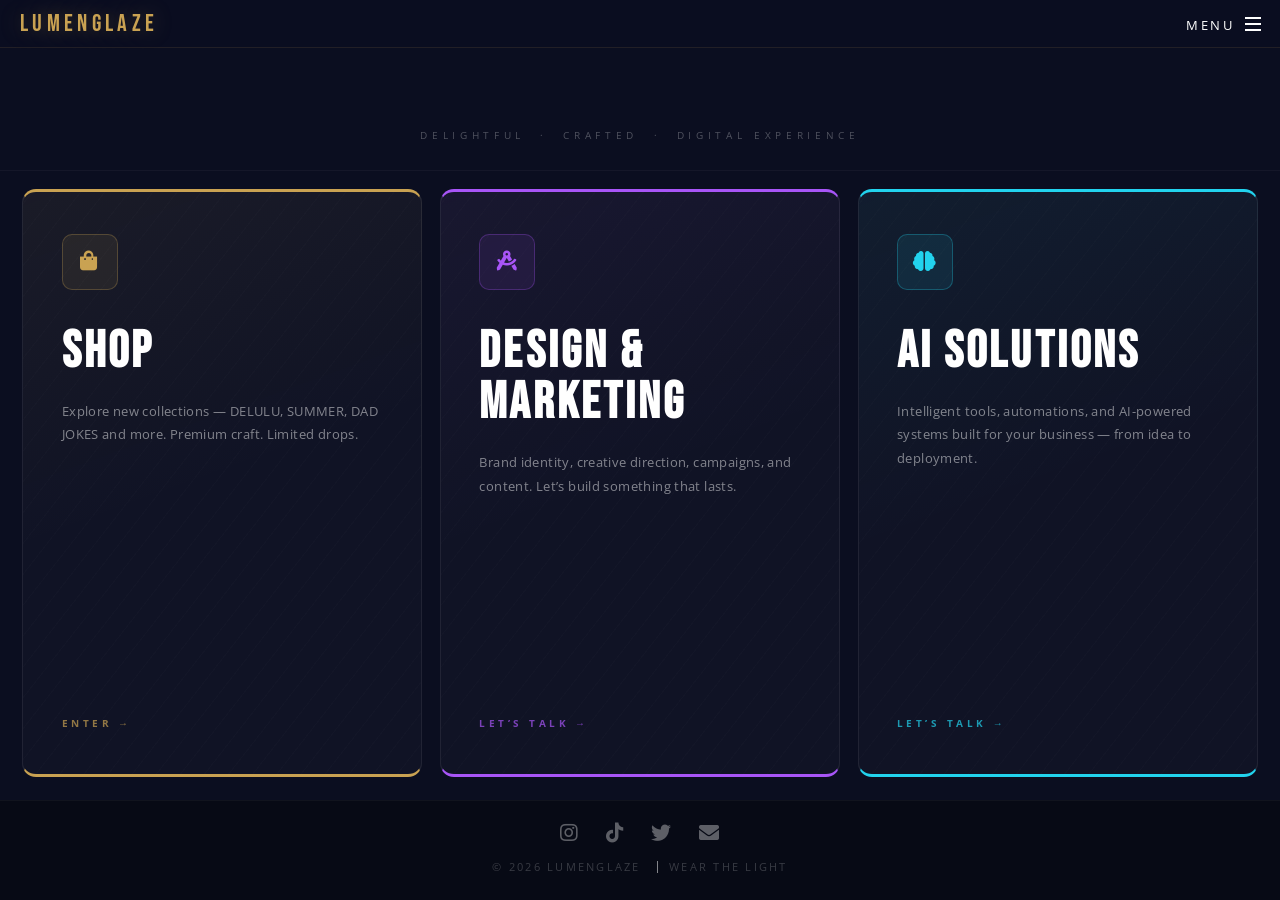
<file: index.html>
<!DOCTYPE HTML>
<html>
	<head>
		<title>LUMENGLAZE</title>
		<meta charset="utf-8" />
		<meta name="viewport" content="width=device-width, initial-scale=1, user-scalable=no" />
		<meta name="description" content="LUMENGLAZE — Shop, Design &amp; Marketing, AI Solutions." />
		<link rel="stylesheet" href="assets/css/main.css" />
		<link rel="stylesheet" href="assets/css/lumenglaze.css" />
		<noscript><link rel="stylesheet" href="assets/css/noscript.css" /></noscript>
		<style>
			/* ── HOME PAGE LAYOUT ───────────────────────────────────── */

			body.home-page {
				background: #0b0e20;
				overflow: hidden; /* single screen on desktop */
			}

			body.home-page #page-wrapper {
				background: none !important;
				background-image: none !important;
				display: flex;
				flex-direction: column;
				height: 100vh;
			}

			/* ── HEADER OVERRIDE for home (always solid, no alt) ─────── */

			body.home-page #header {
				background: rgba(11, 14, 32, 0.97) !important;
				border-bottom: 1px solid rgba(201, 162, 82, 0.12);
			}

			/* ── MAIN (fills remaining height below fixed header) ─────── */

			#home-main {
				flex: 1;
				display: flex;
				flex-direction: column;
				padding-top: 3em; /* = header height */
				min-height: 0;
			}

			/* ── TAGLINE STRIP ────────────────────────────────────────── */

			.home-intro {
				text-align: center;
				padding: 1.6em 2em 1.4em;
				border-bottom: 1px solid rgba(255, 255, 255, 0.04);
				flex-shrink: 0;
			}

			.home-intro p {
				margin: 0;
				font-size: 0.65em;
				letter-spacing: 0.45em;
				text-transform: uppercase;
				color: rgba(255, 255, 255, 0.28);
			}

			/* ── GATES WRAPPER ────────────────────────────────────────── */

			.gates-wrapper {
				flex: 1;
				display: flex;
				min-height: 0;
				padding: 1.1em 1.4em 1.4em;
				gap: 1.1em;
			}

			/* ── INDIVIDUAL GATE ──────────────────────────────────────── */

			.gate {
				flex: 1;
				display: flex;
				flex-direction: column;
				justify-content: space-between;
				padding: 2.6em 2.4em 2.4em;
				position: relative;
				border-radius: 14px;
				border: 1px solid rgba(255, 255, 255, 0.07);
				border-top: 3px solid var(--accent);
				border-bottom: 3px solid var(--accent);
				background:
					linear-gradient(160deg, var(--accent-wash) 0%, transparent 50%),
					rgba(255, 255, 255, 0.022);
				text-decoration: none !important;
				overflow: hidden;
				transition: transform 0.35s ease, box-shadow 0.35s ease,
				            border-color 0.35s ease, background 0.35s ease;
			}

			.gate:hover {
				transform: translateY(-5px);
				border-color: var(--accent-border);
				background:
					linear-gradient(160deg, var(--accent-wash-strong) 0%, transparent 55%),
					rgba(255, 255, 255, 0.035);
				box-shadow:
					0 20px 50px rgba(0, 0, 0, 0.35),
					0 0 0 1px var(--accent-border),
					0 0 30px var(--accent-glow);
			}

			/* diagonal texture — barely visible, adds tactile depth */
			.gate::before {
				content: '';
				position: absolute;
				inset: 0;
				background: repeating-linear-gradient(
					-52deg,
					transparent,
					transparent 18px,
					rgba(255, 255, 255, 0.012) 18px,
					rgba(255, 255, 255, 0.012) 19px
				);
				border-radius: inherit;
				pointer-events: none;
			}

			/* ── GATE TOP ─────────────────────────────────────────────── */

			.gate-top {
				position: relative;
				z-index: 1;
			}

			/* icon in a rounded container */
			.gate-icon {
				display: inline-flex;
				align-items: center;
				justify-content: center;
				width: 2.8em;
				height: 2.8em;
				font-size: 1.25em;
				color: var(--accent);
				background: var(--accent-wash-strong);
				border: 1px solid var(--accent-border);
				border-radius: 10px;
				margin-bottom: 1.8em;
				transition: background 0.3s ease, border-color 0.3s ease, transform 0.3s ease;
			}

			.gate:hover .gate-icon {
				background: var(--accent-wash-hover);
				border-color: var(--accent);
				transform: scale(1.08);
			}

			/* ── GATE BODY ────────────────────────────────────────────── */

			.gate-body {
				flex: 1;
				position: relative;
				z-index: 1;
			}

			.gate-title {
				font-family: 'Bebas Neue', sans-serif !important;
				font-size: 3.2em !important;
				line-height: 1 !important;
				letter-spacing: 0.06em !important;
				color: #fff !important;
				margin: 0 0 0.45em 0 !important;
				text-transform: uppercase;
			}

			.gate-desc {
				font-size: 0.8em;
				line-height: 1.85em;
				color: rgba(255, 255, 255, 0.48);
				letter-spacing: 0.03em;
				margin: 0;
			}

			/* ── GATE FOOTER (CTA) ────────────────────────────────────── */

			.gate-cta {
				position: relative;
				z-index: 1;
				display: inline-flex;
				align-items: center;
				gap: 0.6em;
				margin-top: 2em;
				font-size: 0.62em;
				font-weight: 700;
				letter-spacing: 0.35em;
				text-transform: uppercase;
				color: var(--accent);
				border-bottom: none !important;
				opacity: 0.7;
				transition: gap 0.3s ease, opacity 0.3s ease;
			}

			.gate:hover .gate-cta {
				gap: 1em;
				opacity: 1;
			}

			.gate-cta .arrow {
				display: inline-block;
				transition: transform 0.3s ease;
			}

			.gate:hover .gate-cta .arrow {
				transform: translateX(4px);
			}

			/* ── ACCENT COLOURS PER GATE ──────────────────────────────── */

			.gate--shop {
				--accent:             #c9a252;
				--accent-wash:        rgba(201, 162, 82, 0.05);
				--accent-wash-strong: rgba(201, 162, 82, 0.09);
				--accent-wash-hover:  rgba(201, 162, 82, 0.16);
				--accent-border:      rgba(201, 162, 82, 0.28);
				--accent-glow:        rgba(201, 162, 82, 0.08);
			}

			.gate--design {
				--accent:             #a855f7;
				--accent-wash:        rgba(168, 85,  247, 0.05);
				--accent-wash-strong: rgba(168, 85,  247, 0.09);
				--accent-wash-hover:  rgba(168, 85,  247, 0.16);
				--accent-border:      rgba(168, 85,  247, 0.28);
				--accent-glow:        rgba(168, 85,  247, 0.08);
			}

			.gate--ai {
				--accent:             #22d3ee;
				--accent-wash:        rgba(34,  211, 238, 0.05);
				--accent-wash-strong: rgba(34,  211, 238, 0.09);
				--accent-wash-hover:  rgba(34,  211, 238, 0.16);
				--accent-border:      rgba(34,  211, 238, 0.28);
				--accent-glow:        rgba(34,  211, 238, 0.08);
			}

			/* ── FOOTER ───────────────────────────────────────────────── */

			body.home-page #footer {
				flex-shrink: 0;
				padding: 1.2em 2em !important;
				background: rgba(6, 8, 14, 0.6) !important;
				border-top: 1px solid rgba(255, 255, 255, 0.04);
			}

			body.home-page #footer .icons {
				margin: 0 0 0.4em 0;
			}

			body.home-page #footer .copyright {
				margin: 0;
			}

			/* ── RESPONSIVE ───────────────────────────────────────────── */

			@media screen and (max-width: 980px) {
				body.home-page { overflow: auto; }
				body.home-page #page-wrapper { height: auto; min-height: 100vh; }

				.gates-wrapper {
					flex-direction: column;
					padding: 1em;
					gap: 0.9em;
				}

				.gate {
					min-height: 200px;
					padding: 2em 1.8em 1.8em;
					border-radius: 12px;
					border-bottom: 3px solid var(--accent);
				}

				.gate-title { font-size: 2.6em !important; }
			}

			@media screen and (max-width: 480px) {
				.gate-title { font-size: 2em !important; }
				.gate { min-height: 170px; }
				.gates-wrapper { padding: 0.8em; gap: 0.8em; }
			}
		</style>
	</head>
	<body class="home-page is-preload">

		<!-- Page Wrapper -->
		<div id="page-wrapper">

			<!-- Header -->
			<header id="header">
				<h1><a href="index.html">LUMENGLAZE</a></h1>
				<nav id="nav">
					<ul>
						<li class="special">
							<a href="#menu" class="menuToggle"><span>Menu</span></a>
							<div id="menu">
								<ul>
									<li><a href="index.html">Home</a></li>
									<li><a href="shop.html">Shop</a></li>
									<li><a href="contact.html">Design &amp; Marketing</a></li>
									<li><a href="contact.html">AI Solutions</a></li>
								</ul>
							</div>
						</li>
					</ul>
				</nav>
			</header>

			<!-- Main -->
			<main id="home-main">

				<!-- Tagline strip -->
				<div class="home-intro">
					<p>Delightful &nbsp;&middot;&nbsp; Crafted &nbsp;&middot;&nbsp; digital experience</p>
				</div>

				<!-- Three gates -->
				<div class="gates-wrapper">

					<!-- Shop -->
					<a href="shop.html" class="gate gate--shop">
						<div class="gate-top">
							<span class="gate-icon"><i class="icon solid fa-shopping-bag"></i></span>
						</div>
						<div class="gate-body">
							<h2 class="gate-title">Shop</h2>
							<p class="gate-desc">Explore new collections — DELULU, SUMMER, DAD JOKES and more. Premium craft. Limited drops.</p>
						</div>
						<span class="gate-cta">Enter <span class="arrow">&#8594;</span></span>
					</a>

					<!-- Design & Marketing -->
					<a href="contact.html" class="gate gate--design">
						<div class="gate-top">
							<span class="gate-icon"><i class="icon solid fa-drafting-compass"></i></span>
						</div>
						<div class="gate-body">
							<h2 class="gate-title">Design &amp; Marketing</h2>
							<p class="gate-desc">Brand identity, creative direction, campaigns, and content. Let&#8217;s build something that lasts.</p>
						</div>
						<span class="gate-cta">Let&#8217;s Talk <span class="arrow">&#8594;</span></span>
					</a>

					<!-- AI Solutions -->
					<a href="contact.html" class="gate gate--ai">
						<div class="gate-top">
							<span class="gate-icon"><i class="icon solid fa-brain"></i></span>
						</div>
						<div class="gate-body">
							<h2 class="gate-title">AI Solutions</h2>
							<p class="gate-desc">Intelligent tools, automations, and AI-powered systems built for your business — from idea to deployment.</p>
						</div>
						<span class="gate-cta">Let&#8217;s Talk <span class="arrow">&#8594;</span></span>
					</a>

				</div>

			</main>

			<!-- Footer -->
			<footer id="footer">
				<ul class="icons">
					<li><a href="https://www.instagram.com" target="_blank" rel="noopener" class="icon brands fa-instagram"><span class="label">Instagram</span></a></li>
					<li><a href="https://www.tiktok.com" target="_blank" rel="noopener" class="icon brands fa-tiktok"><span class="label">TikTok</span></a></li>
					<li><a href="https://x.com" target="_blank" rel="noopener" class="icon brands fa-twitter"><span class="label">Twitter / X</span></a></li>
					<li><a href="mailto:lumenglaze@gmail.com" class="icon solid fa-envelope"><span class="label">Email</span></a></li>
				</ul>
				<ul class="copyright">
					<li>&copy; 2026 LUMENGLAZE</li>
					<li>Wear the Light</li>
				</ul>
			</footer>

		</div>

		<!-- Scripts -->
		<script src="assets/js/jquery.min.js"></script>
		<script src="assets/js/jquery.scrollex.min.js"></script>
		<script src="assets/js/jquery.scrolly.min.js"></script>
		<script src="assets/js/browser.min.js"></script>
		<script src="assets/js/breakpoints.min.js"></script>
		<script src="assets/js/util.js"></script>
		<script src="assets/js/main.js"></script>

	</body>
</html>
</file>
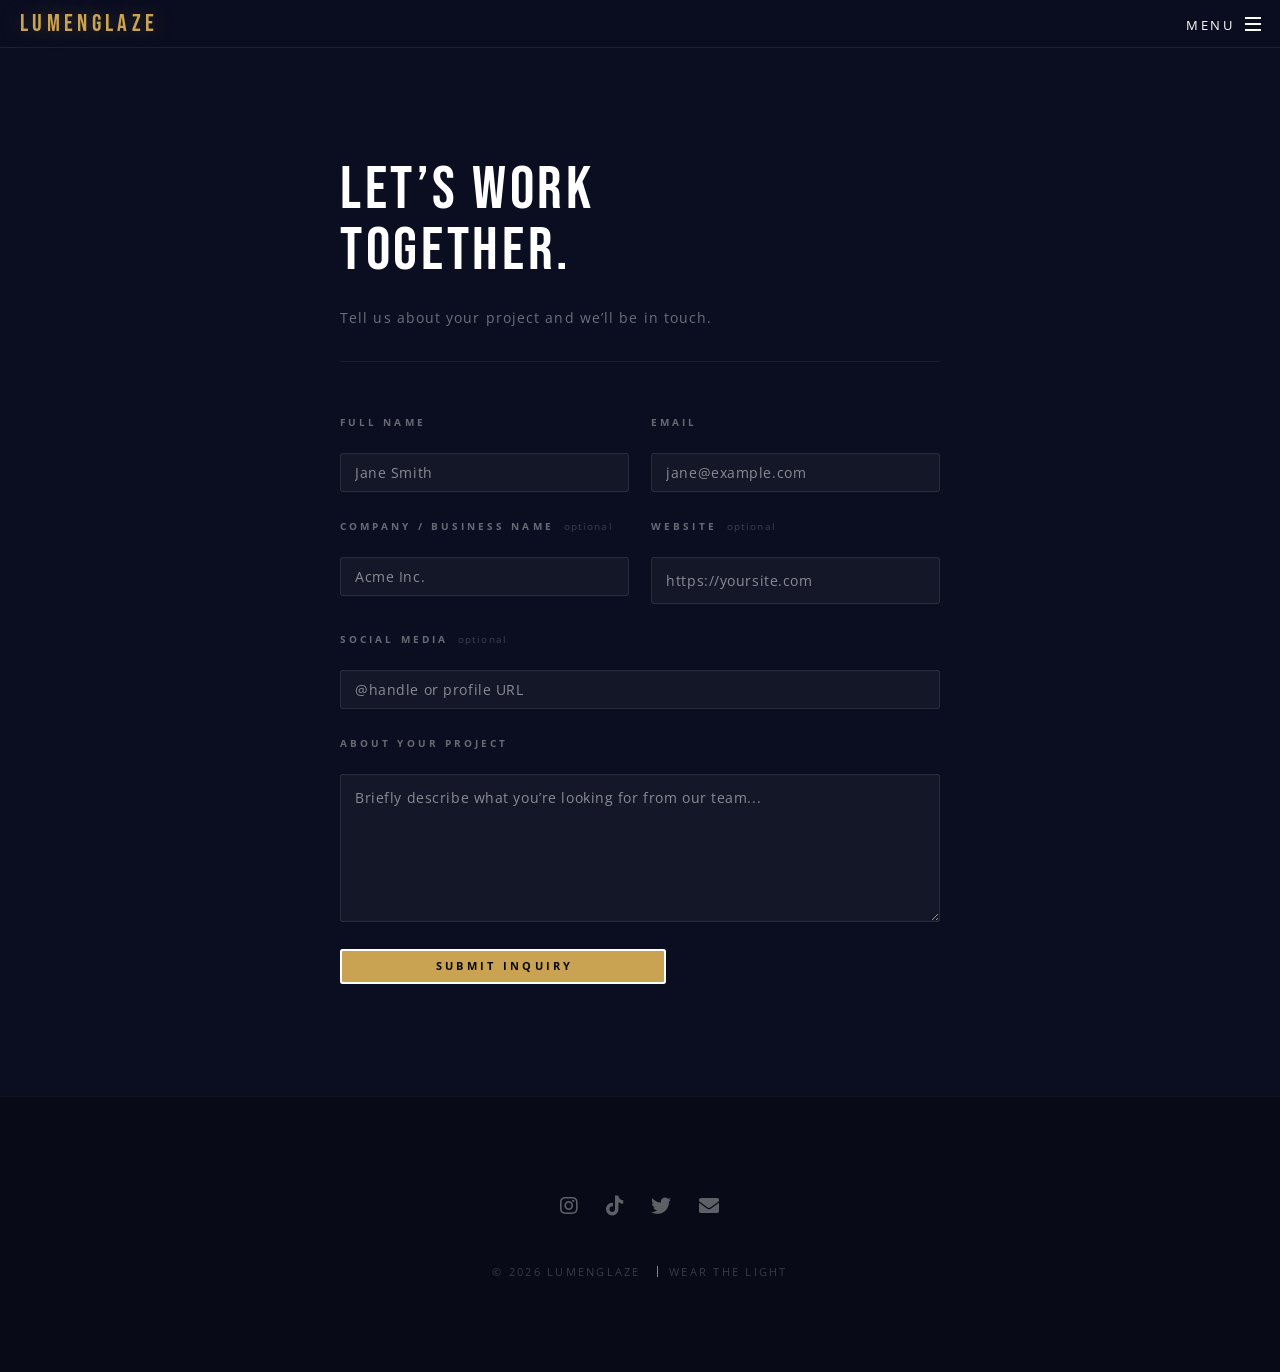
<file: contact.html>
<!DOCTYPE HTML>
<html>
	<head>
		<title>LUMENGLAZE — Let's Work Together</title>
		<meta charset="utf-8" />
		<meta name="viewport" content="width=device-width, initial-scale=1, user-scalable=no" />
		<link rel="stylesheet" href="assets/css/main.css" />
		<link rel="stylesheet" href="assets/css/lumenglaze.css" />
		<noscript><link rel="stylesheet" href="assets/css/noscript.css" /></noscript>
		<style>
			/* ── CONTACT PAGE LAYOUT ────────────────────────────────── */

			body.contact-page {
				background: #0b0e20;
				overflow-x: hidden;
			}

			body.contact-page #page-wrapper {
				background: none !important;
				background-image: none !important;
				display: flex;
				flex-direction: column;
				min-height: 100vh;
			}

			body.contact-page #header {
				background: rgba(11, 14, 32, 0.97) !important;
				border-bottom: 1px solid rgba(201, 162, 82, 0.12);
			}

			/* ── MAIN CONTENT ────────────────────────────────────────── */

			#contact-main {
				flex: 1;
				padding: 7em 2em 5em;
				display: flex;
				justify-content: center;
			}

			.contact-wrap {
				width: 100%;
				max-width: 600px;
			}

			/* ── HERO TEXT ───────────────────────────────────────────── */

			.contact-hero {
				margin-bottom: 3em;
				padding-bottom: 2em;
				border-bottom: 1px solid rgba(255, 255, 255, 0.06);
			}

			.contact-hero h1 {
				font-family: 'Bebas Neue', sans-serif !important;
				font-size: 3.8em !important;
				line-height: 1 !important;
				letter-spacing: 0.06em !important;
				color: #fff !important;
				margin: 0 0 0.4em !important;
				font-weight: 400 !important;
			}

			.contact-hero p {
				margin: 0;
				font-size: 0.85em;
				color: rgba(255, 255, 255, 0.4);
				letter-spacing: 0.08em;
				line-height: 1.7em;
			}

			/* ── FORM ────────────────────────────────────────────────── */

			.inquiry-form {
				display: flex;
				flex-direction: column;
				gap: 1.4em;
			}

			.field-row {
				display: flex;
				gap: 1.4em;
			}

			.field-row .field { flex: 1; }

			.field {
				display: flex;
				flex-direction: column;
				gap: 0.45em;
			}

			.field label {
				font-size: 0.6em;
				font-weight: 700;
				letter-spacing: 0.32em;
				text-transform: uppercase;
				color: rgba(255, 255, 255, 0.38);
			}

			.field label .opt {
				font-weight: 400;
				letter-spacing: 0.12em;
				text-transform: none;
				color: rgba(255, 255, 255, 0.2);
				margin-left: 0.4em;
			}

			.field input,
			.field textarea {
				width: 100%;
				background: rgba(255, 255, 255, 0.04);
				border: 1px solid rgba(255, 255, 255, 0.09);
				border-radius: 3px;
				padding: 0.85em 1em;
				color: #fff;
				font-family: 'Open Sans', Helvetica, sans-serif;
				font-size: 0.88em;
				letter-spacing: 0.04em;
				line-height: 1.5em;
				outline: none;
				transition: border-color 0.2s ease, background 0.2s ease;
				-webkit-appearance: none;
				-moz-appearance: none;
				appearance: none;
				box-sizing: border-box;
			}

			.field input::placeholder,
			.field textarea::placeholder {
				color: rgba(255, 255, 255, 0.18);
			}

			.field input:focus,
			.field textarea:focus {
				border-color: rgba(201, 162, 82, 0.45);
				background: rgba(255, 255, 255, 0.06);
			}

			.field textarea {
				height: 148px;
				resize: vertical;
				min-height: 100px;
			}

			/* ── SUBMIT ──────────────────────────────────────────────── */

			.submit-btn {
				width: 100%;
				padding: 0 1.5em;
				height: 3.2em;
				display: flex;
				align-items: center;
				justify-content: center;
				background: #c9a252;
				border: none;
				border-radius: 3px;
				color: #07090f;
				font-family: 'Open Sans', Helvetica, sans-serif;
				font-size: 0.68em;
				font-weight: 700;
				letter-spacing: 0.3em;
				text-indent: 0.3em;
				text-transform: uppercase;
				cursor: pointer;
				line-height: 1;
				transition: background 0.2s ease, transform 0.15s ease;
				margin-top: 0.4em;
			}

			.submit-btn:hover {
				background: #e8c46a;
				transform: translateY(-1px);
			}

			.submit-btn:active {
				transform: translateY(0);
			}

			/* ── SUCCESS STATE ───────────────────────────────────────── */

			#form-success {
				display: none;
				text-align: center;
				padding: 4em 0;
			}

			.success-icon {
				display: inline-flex;
				align-items: center;
				justify-content: center;
				width: 3.5em;
				height: 3.5em;
				border-radius: 50%;
				border: 2px solid rgba(201, 162, 82, 0.4);
				color: #c9a252;
				font-size: 1.2em;
				margin-bottom: 1.5em;
			}

			#form-success h2 {
				font-family: 'Bebas Neue', sans-serif !important;
				font-size: 2.8em !important;
				letter-spacing: 0.1em !important;
				color: #fff !important;
				margin: 0 0 0.5em !important;
			}

			#form-success p {
				color: rgba(255, 255, 255, 0.4);
				font-size: 0.85em;
				letter-spacing: 0.06em;
				line-height: 1.8em;
				margin: 0 0 2em;
			}

			/* ── FOOTER ──────────────────────────────────────────────── */

			body.contact-page #footer {
				flex-shrink: 0;
				background: rgba(6, 8, 14, 0.5) !important;
				border-top: 1px solid rgba(255, 255, 255, 0.04);
			}

			/* ── RESPONSIVE ──────────────────────────────────────────── */

			@media screen and (max-width: 600px) {
				.field-row {
					flex-direction: column;
					gap: 1.4em;
				}

				.contact-hero h1 {
					font-size: 2.8em !important;
				}

				#contact-main {
					padding: 6em 1.5em 4em;
				}
			}
		</style>
	</head>
	<body class="contact-page is-preload">

		<!-- Page Wrapper -->
		<div id="page-wrapper">

			<!-- Header -->
			<header id="header">
				<h1><a href="index.html">LUMENGLAZE</a></h1>
				<nav id="nav">
					<ul>
						<li class="special">
							<a href="#menu" class="menuToggle"><span>Menu</span></a>
							<div id="menu">
								<ul>
									<li><a href="index.html">Home</a></li>
									<li><a href="shop.html">Shop</a></li>
									<li><a href="contact.html">Design &amp; Marketing</a></li>
									<li><a href="contact.html">AI Solutions</a></li>
								</ul>
							</div>
						</li>
					</ul>
				</nav>
			</header>

			<!-- Main -->
			<main id="contact-main">
				<div class="contact-wrap">

					<!-- Hero -->
					<div class="contact-hero">
						<h1>Let&#8217;s work<br />together.</h1>
						<p>Tell us about your project and we&#8217;ll be in touch.</p>
					</div>

					<!-- Form -->
					<div id="form-wrap">
						<form id="inquiry-form" class="inquiry-form" novalidate>

							<!-- Name + Email -->
							<div class="field-row">
								<div class="field">
									<label for="name">Full Name</label>
									<input type="text" id="name" name="name" placeholder="Jane Smith" required />
								</div>
								<div class="field">
									<label for="email">Email</label>
									<input type="email" id="email" name="email" placeholder="jane@example.com" required />
								</div>
							</div>

							<!-- Company + Website -->
							<div class="field-row">
								<div class="field">
									<label for="company">Company / Business Name <span class="opt">optional</span></label>
									<input type="text" id="company" name="company" placeholder="Acme Inc." />
								</div>
								<div class="field">
									<label for="website">Website <span class="opt">optional</span></label>
									<input type="url" id="website" name="website" placeholder="https://yoursite.com" />
								</div>
							</div>

							<!-- Social Media -->
							<div class="field">
								<label for="social">Social Media <span class="opt">optional</span></label>
								<input type="text" id="social" name="social" placeholder="@handle or profile URL" />
							</div>

							<!-- About Project -->
							<div class="field">
								<label for="project">About Your Project</label>
								<textarea id="project" name="project" placeholder="Briefly describe what you&#8217;re looking for from our team..." required></textarea>
							</div>

							<button type="submit" class="submit-btn">Submit Inquiry</button>

						</form>
					</div>

					<!-- Success message (shown after submit) -->
					<div id="form-success">
						<div class="success-icon"><i class="icon solid fa-check"></i></div>
						<h2>We&#8217;re on it.</h2>
						<p>Thanks for reaching out. We&#8217;ll review your project<br />and get back to you within 1&#8211;2 business days.</p>
						<a href="index.html" class="button primary">Back to Home</a>
					</div>

				</div>
			</main>

			<!-- Footer -->
			<footer id="footer">
				<ul class="icons">
					<li><a href="https://www.instagram.com" target="_blank" rel="noopener" class="icon brands fa-instagram"><span class="label">Instagram</span></a></li>
					<li><a href="https://www.tiktok.com" target="_blank" rel="noopener" class="icon brands fa-tiktok"><span class="label">TikTok</span></a></li>
					<li><a href="https://x.com" target="_blank" rel="noopener" class="icon brands fa-twitter"><span class="label">Twitter / X</span></a></li>
					<li><a href="mailto:lumenglaze@gmail.com" class="icon solid fa-envelope"><span class="label">Email</span></a></li>
				</ul>
				<ul class="copyright">
					<li>&copy; 2026 LUMENGLAZE</li>
					<li>Wear the Light</li>
				</ul>
			</footer>

		</div>

		<!-- Scripts -->
		<script src="assets/js/jquery.min.js"></script>
		<script src="assets/js/jquery.scrollex.min.js"></script>
		<script src="assets/js/jquery.scrolly.min.js"></script>
		<script src="assets/js/browser.min.js"></script>
		<script src="assets/js/breakpoints.min.js"></script>
		<script src="assets/js/util.js"></script>
		<script src="assets/js/main.js"></script>
		<script>
			document.getElementById('inquiry-form').addEventListener('submit', function (e) {
				e.preventDefault();
				var name  = document.getElementById('name').value.trim();
				var email = document.getElementById('email').value.trim();
				var proj  = document.getElementById('project').value.trim();
				if (!name || !email || !proj) {
					/* basic required-field highlight */
					[['name', name], ['email', email], ['project', proj]].forEach(function(pair) {
						var el = document.getElementById(pair[0]);
						if (!pair[1]) {
							el.style.borderColor = 'rgba(255,80,80,0.5)';
							el.addEventListener('input', function() {
								el.style.borderColor = '';
							}, { once: true });
						}
					});
					return;
				}
				document.getElementById('form-wrap').style.display = 'none';
				document.getElementById('form-success').style.display = 'block';
			});
		</script>

	</body>
</html>
</file>
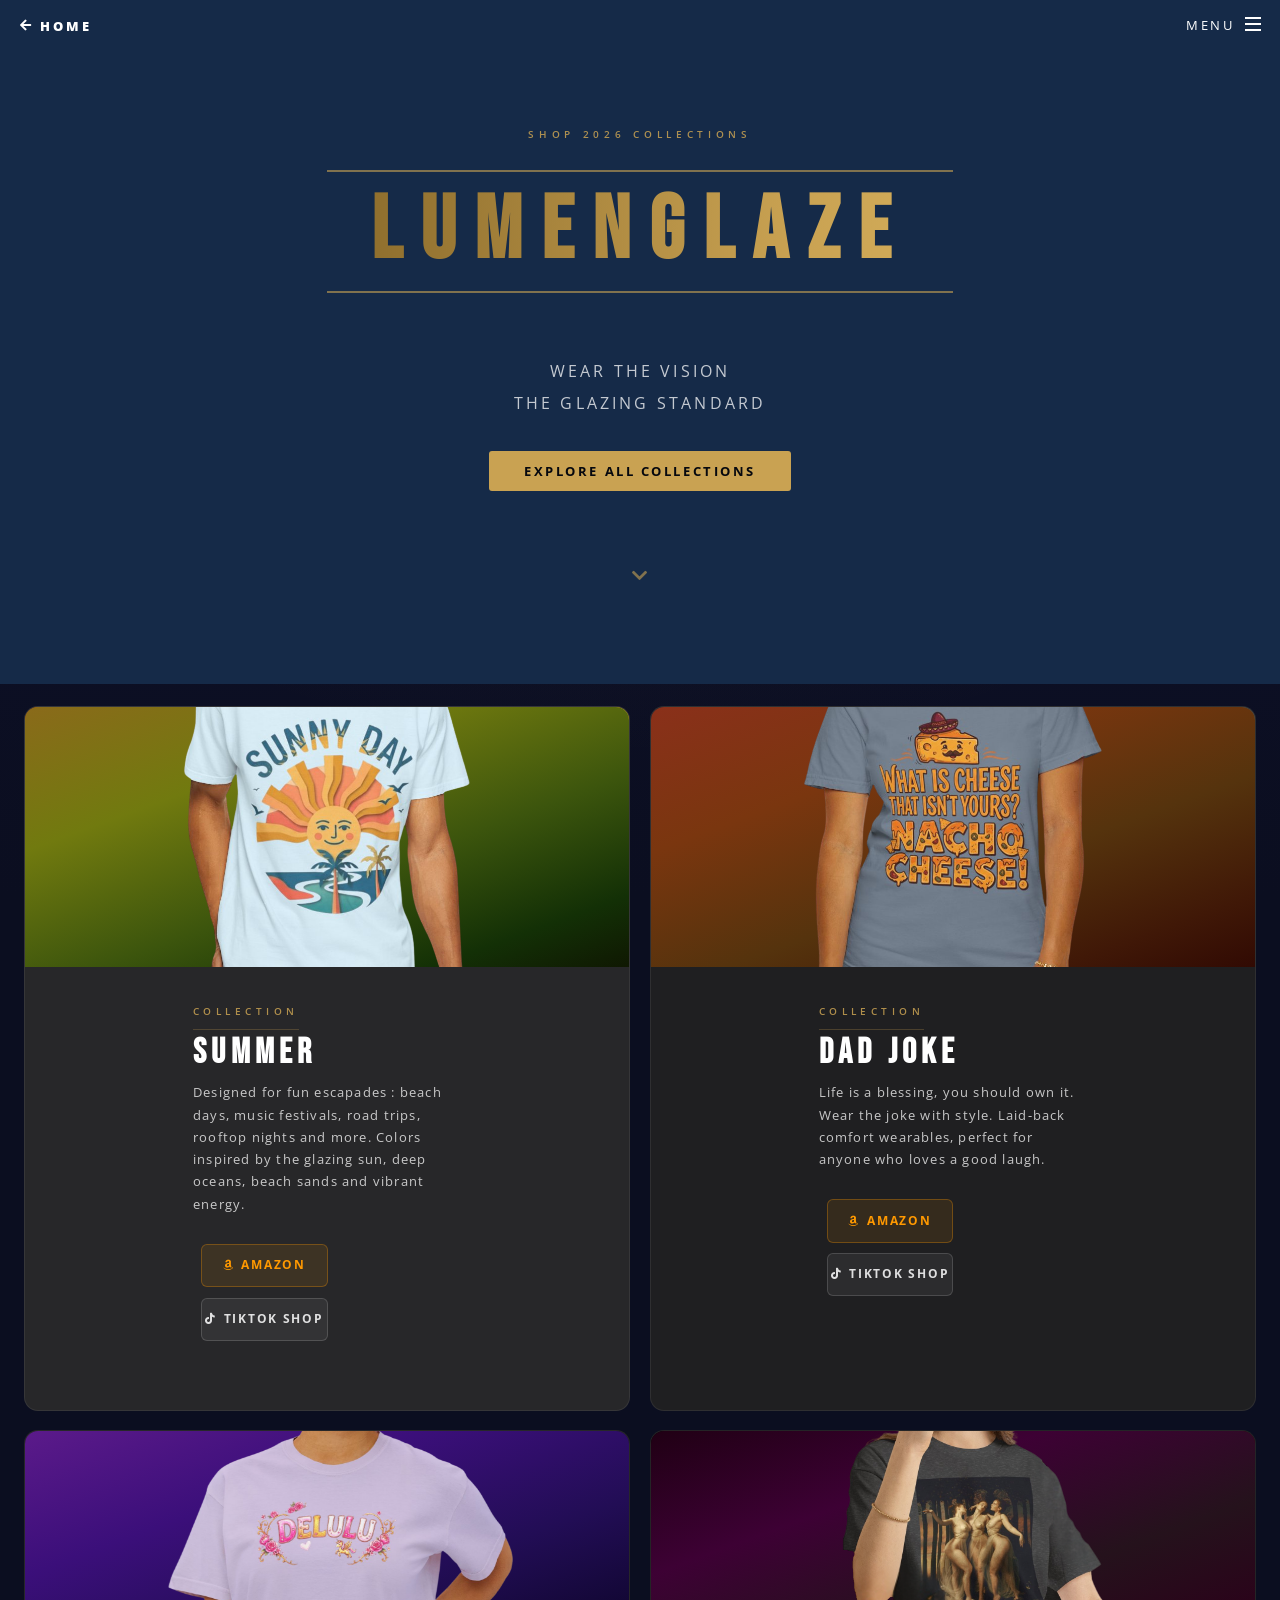
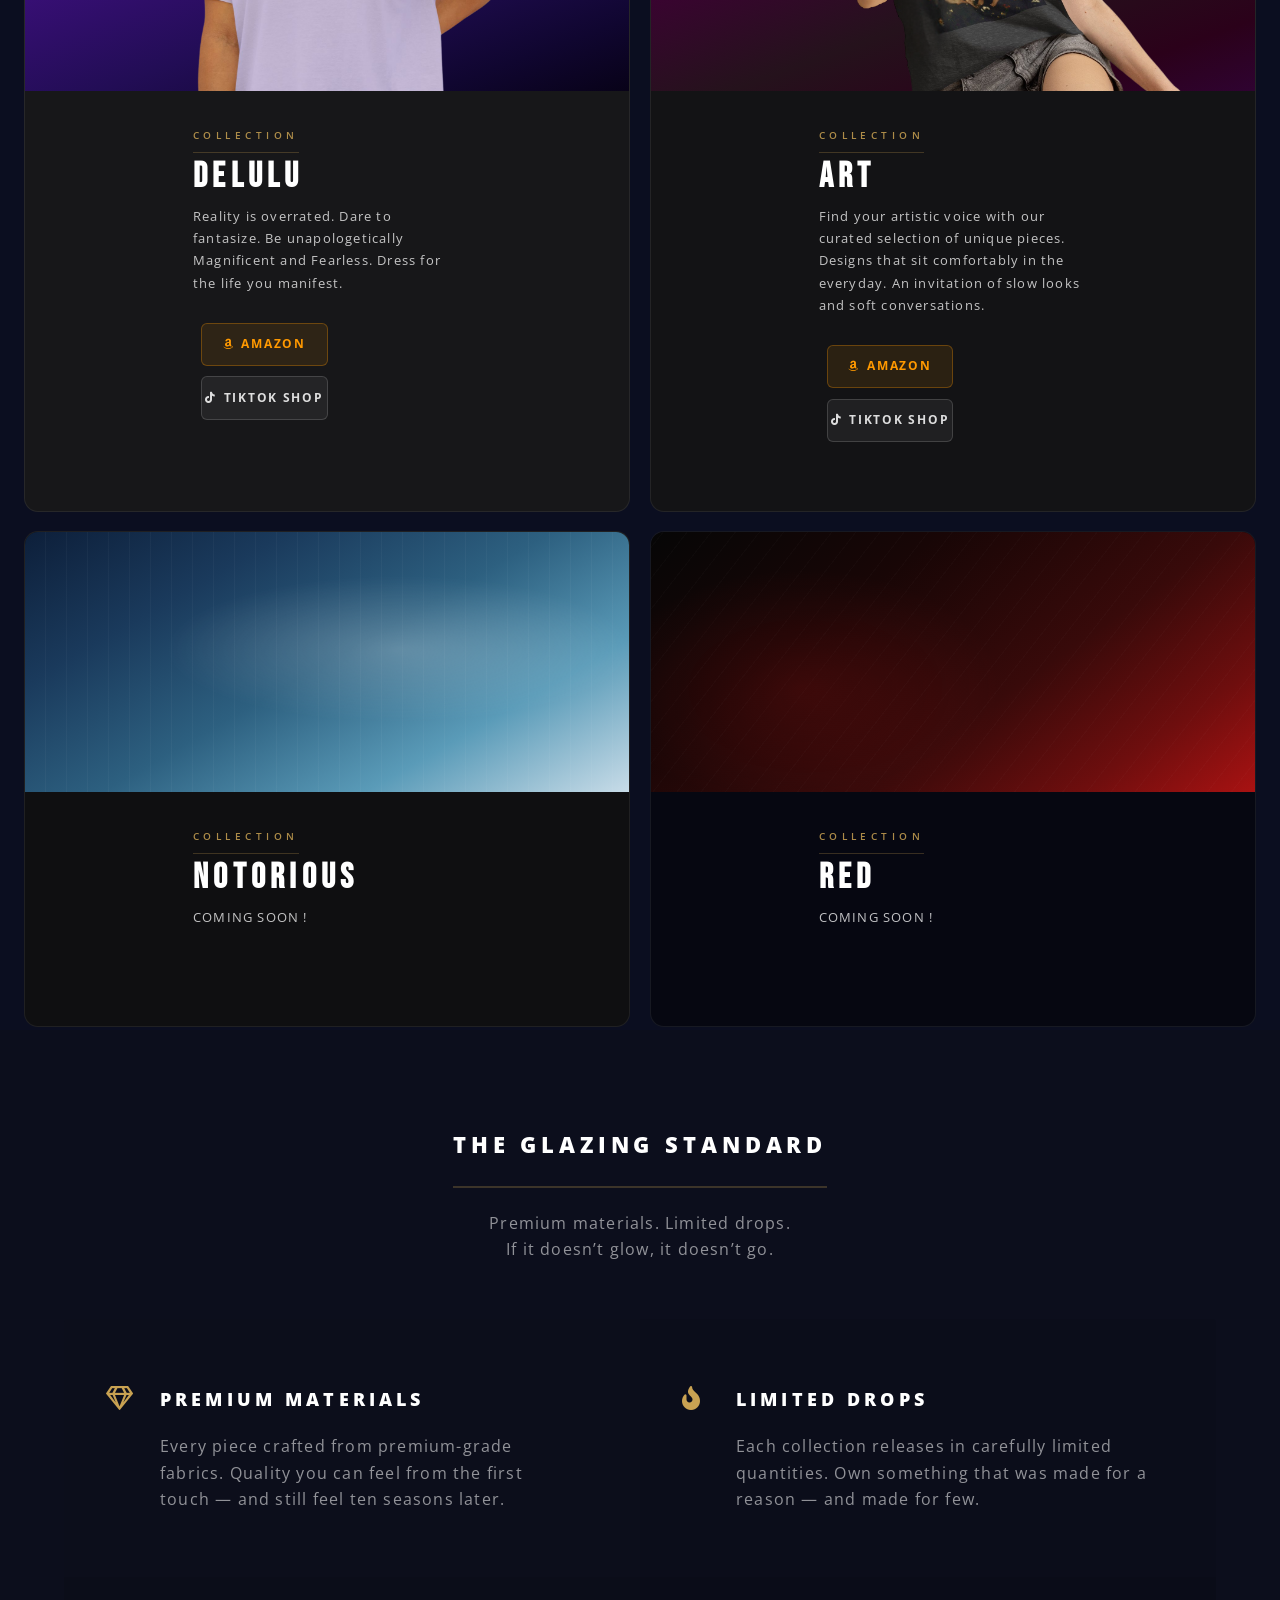
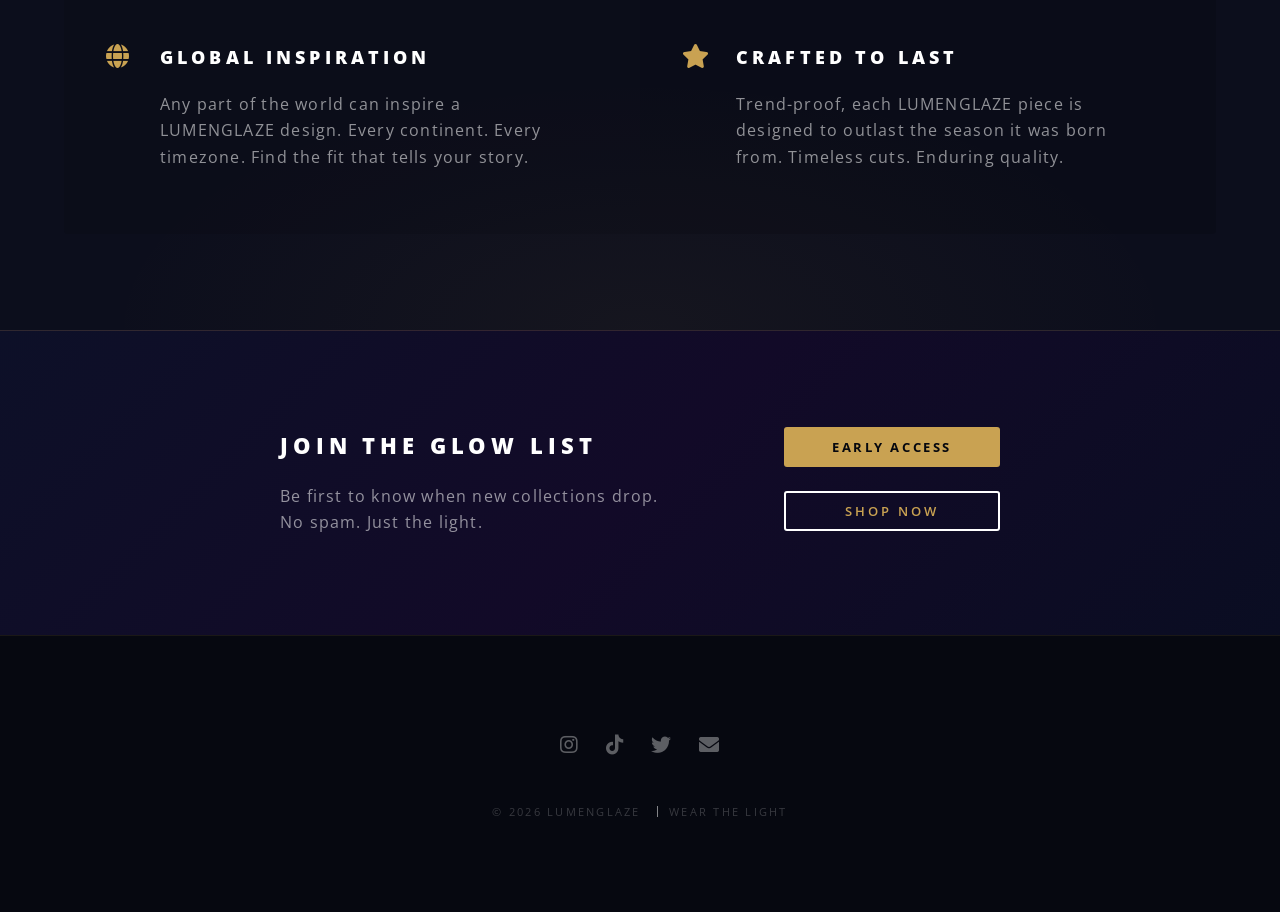
<file: shop.html>
<!DOCTYPE HTML>
<!--
	LUMENGLAZE — Shop
	Built on Spectral by HTML5 UP (html5up.net | @ajlkn)
	CCA 3.0 license (html5up.net/license)
-->
<html>
	<head>
		<title>LUMENGLAZE — Shop</title>
		<meta charset="utf-8" />
		<meta name="viewport" content="width=device-width, initial-scale=1, user-scalable=no" />
		<meta name="description" content="LUMENGLAZE Shop — DELULU, SUMMER, ART and more. Premium streetwear. Limited drops." />
		<link rel="stylesheet" href="assets/css/main.css" />
		<link rel="stylesheet" href="assets/css/lumenglaze.css" />
		<noscript><link rel="stylesheet" href="assets/css/noscript.css" /></noscript>
		<style>
			/* ── SHOP PAGE BACKGROUND ──────────────────────────────── */
			body.shop-page {
				background: #0b0e20;
			}

			body.shop-page #page-wrapper,
			body.landing.shop-page #page-wrapper {
				background-image:
					radial-gradient(ellipse 70% 50% at 50% 50%, rgba(201, 162, 82, 0.04) 0%, transparent 70%),
					linear-gradient(180deg, #0b0e20 0%, #0d1028 40%, #0b0e20 100%) !important;
			}

			/* steel blue only on the banner (top of page) */
			body.shop-page #banner {
				background-color: #152a48 !important;
			}

			/* banner spacing */
			body.shop-page .brand-eyebrow {
				margin-bottom: 2.2em;
			}

			body.shop-page #banner h2 {
				margin-bottom: 0.7em !important;
			}

			/* ── HOME BUTTON (left) ─────────────────────────────────── */

			/* main.css sets opacity:0 on h1 in alt mode — always show it */
			#header.alt h1,
			#header h1 {
				opacity: 1 !important;
				pointer-events: auto !important;
			}

			/* match MENU's visual weight exactly */
			#header h1 a#shop-home {
				font-family: 'Open Sans', Helvetica, sans-serif !important;
				font-size: 0.8em !important;
				font-weight: 800 !important;
				letter-spacing: 0.225em !important;
				color: #ffffff !important;
				text-shadow: none !important;
				display: inline-flex;
				align-items: center;
				gap: 0.5em;
				text-transform: uppercase;
			}

			#header h1 a#shop-home:hover {
				color: #c9a252 !important;
				text-shadow: none !important;
			}

			/* ── CENTER SCROLL BAR ──────────────────────────────────── */
			#shop-scroll-bar {
				position: absolute;
				left: 50%;
				top: 0;
				height: 3em;
				line-height: 3em;
				transform: translateX(-50%) translateY(-8px);
				opacity: 0;
				pointer-events: none;
				transition: opacity 0.35s ease, transform 0.35s ease;
				white-space: nowrap;
				z-index: 1;
			}

			#shop-scroll-bar.is-visible {
				opacity: 1;
				pointer-events: auto;
				transform: translateX(-50%) translateY(0);
			}

			#shop-scroll-bar a {
				font-family: 'Bebas Neue', sans-serif;
				font-size: 1em;
				letter-spacing: 0.2em;
				color: rgba(255, 255, 255, 0.8);
				border-bottom: none !important;
				display: inline-flex;
				align-items: center;
				gap: 0.55em;
				transition: color 0.2s ease;
			}

			#shop-scroll-bar a:hover {
				color: #c9a252;
			}

			#shop-scroll-bar .up-arrow {
				color: #c9a252;
				font-size: 0.82em;
				display: inline-flex;
				align-items: center;
			}

			/* ── COLLECTION SPOTLIGHT CARDS ────────────────────────── */

			/* 2-column grid — 2 cards per row */
			#two.wrapper.alt {
				padding: 1.4em 1.5em 0.2em !important;
				display: grid;
				grid-template-columns: repeat(2, 1fr);
				gap: 1.2em;
				background: transparent !important;
			}

			#two .spotlight {
				border-radius: 14px;
				border: 1px solid rgba(255, 255, 255, 0.07);
				overflow: hidden;
				transition: border-color 0.3s ease, box-shadow 0.3s ease;
				flex-direction: column !important;
			}

			/* progressively darker shades — lightest to darkest */
			#two .spotlight:nth-child(1) { background-color: #272729 !important; }
			#two .spotlight:nth-child(2) { background-color: #1f1f21 !important; }
			#two .spotlight:nth-child(3) { background-color: #171719 !important; }
			#two .spotlight:nth-child(4) { background-color: #131315 !important; }
			#two .spotlight:nth-child(5) { background-color: #0f0f11 !important; }

			/* odd last card spans the full row */
			#two .spotlight:last-child:nth-child(odd) {
				grid-column: 1 / -1;
			}

			#two .spotlight:hover {
				border-color: rgba(201, 162, 82, 0.2);
				box-shadow: 0 8px 40px rgba(0, 0, 0, 0.3);
			}

			/* image panel: full width, fixed height for stacked layout */
			#two .spotlight .image {
				border-radius: 0;
				width: 100% !important;
				height: 260px;
				min-height: 0 !important;
				align-self: auto !important;
			}

			#two .spotlight .image .gradient-art,
			#two .spotlight .image .delulu-slider {
				height: 260px !important;
				min-height: 0 !important;
			}

			#two .spotlight .image .gradient-art,
			#two .spotlight .image .art-slider {
				height: 260px !important;
				min-height: 0 !important;
			}
			/* content area for stacked cards */
			#two .spotlight .content {
				padding: 1.8em 2em !important;
				text-align: left !important;
			}

			#two .spotlight .content h2 {
				font-size: 2.2em !important;
				margin-bottom: 0.3em !important;
			}

			#two .spotlight .content p {
				font-size: 0.82em !important;
				line-height: 1.7em !important;
			}

			/* ── PLATFORM SHOP BUTTONS ─────────────────────────────── */
			.shop-btns {
				list-style: none;
				padding: 0;
				margin: 1.8em 0 2.5em 0;
				display: flex;
				flex-direction: column;
				gap: 0.65em;
			}

			.shop-btn {
				display: inline-flex;
				align-items: center;
				justify-content: center;
				gap: 0.6em;
				width: 11em;
				white-space: nowrap;
				padding: 0.65em 1.2em;
				border-radius: 6px;
				font-size: 0.72em;
				font-weight: 700;
				letter-spacing: 0.15em;
				text-transform: uppercase;
				text-decoration: none !important;
				border: 1px solid transparent;
				transition: background 0.2s ease, border-color 0.2s ease,
				            transform 0.2s ease, color 0.2s ease;
			}

			.shop-btn:hover {
				transform: translateX(4px);
				border-bottom: 1px solid transparent !important;
			}

			/* Amazon — warm orange */
			.shop-btn--amazon {
				background: rgba(255, 153, 0, 0.1);
				border-color: rgba(255, 153, 0, 0.3);
				color: #ff9900 !important;
			}
			.shop-btn--amazon:hover {
				background: rgba(255, 153, 0, 0.2);
				border-color: rgba(255, 153, 0, 0.6);
			}

			/* TikTok — clean white/light */
			.shop-btn--tiktok {
				background: rgba(255, 255, 255, 0.06);
				border-color: rgba(255, 255, 255, 0.15);
				color: rgba(255, 255, 255, 0.85) !important;
			}
			.shop-btn--tiktok:hover {
				background: rgba(255, 255, 255, 0.12);
				border-color: rgba(255, 255, 255, 0.35);
				color: #fff !important;
			}

			/* Etsy — coral orange */
			.shop-btn--etsy {
				background: rgba(235, 90, 40, 0.1);
				border-color: rgba(235, 90, 40, 0.3);
				color: #eb5a28 !important;
			}
			.shop-btn--etsy:hover {
				background: rgba(235, 90, 40, 0.2);
				border-color: rgba(235, 90, 40, 0.6);
			}

			/* hide center bar on small screens where it'd overlap */
			@media screen and (max-width: 736px) {
				#shop-scroll-bar { display: none; }

				/* ── compact cards on mobile — single column ── */
				#two.wrapper.alt {
					padding: 0.8em 0.75em 0.2em !important;
					gap: 0.75em;
					grid-template-columns: 1fr;
				}

				/* reset full-row span — not needed in single column */
				#two .spotlight:last-child:nth-child(odd) {
					grid-column: auto;
				}

				/* shorter image panel */
				#two .spotlight .image {
					height: 200px !important;
					min-height: 0 !important;
				}

				#two .spotlight .image .gradient-art,
				#two .spotlight .image .delulu-slider {
					height: 200px !important;
					min-height: 0 !important;
				}

				#two .spotlight .image .gradient-art,
				#two .spotlight .image .art-slider {
					height: 200px !important;
					min-height: 0 !important;
				}

				/* tighter content area */
				#two .spotlight .content {
					padding: 1.4em 1.4em 1.4em !important;
					text-align: left !important;
				}

				#two .spotlight .content h2 {
					font-size: 2em !important;
					margin-bottom: 0.3em !important;
				}

				#two .spotlight .content p {
					font-size: 0.8em !important;
					line-height: 1.6em !important;
					margin-bottom: 0 !important;
				}

				/* compact shop buttons */
				.shop-btns {
					margin: 1em 0 1.2em 0;
					gap: 0.5em;
				}

				.shop-btn {
					width: 100% !important;
					padding: 0.55em 1em;
					font-size: 0.65em !important;
				}

				.collection-tag {
					font-size: 0.55em;
					margin-bottom: 0.4em;
				}
			}

			/* ── DELULU SLIDER ──────────────────────────────────────── */
			.delulu-slider {
				position: absolute;
				inset: 0;
				overflow: hidden;
				background: linear-gradient(160deg, #5b1a8a 0%, #3b0f7a 30%, #220d55 60%, #100630 85%, #080218 100%);
				cursor: grab;
			}

			.delulu-slider.is-dragging { cursor: grabbing; }

			.delulu-slider .slider-track {
				display: flex;
				height: 100%;
				transition: transform 0.42s cubic-bezier(0.4, 0, 0.2, 1);
				will-change: transform;
			}

			.delulu-slider.is-dragging .slider-track {
				transition: none;
			}

			.delulu-slider .slide {
				flex: 0 0 100%;
				height: 100%;
			}

			.delulu-slider .slide img {
				width: 100%;
				height: 100%;
				object-fit: cover;
				display: block;
				user-select: none;
				-webkit-user-drag: none;
				pointer-events: none;
			}

			.slider-btn {
				position: absolute;
				top: 50%;
				transform: translateY(-50%);
				background: rgba(0, 0, 0, 0.42);
				border: 1px solid rgba(255, 255, 255, 0.15);
				color: #fff;
				width: 2.4em;
				height: 2.4em;
				border-radius: 50%;
				cursor: pointer;
				display: flex;
				align-items: center;
				justify-content: center;
				font-size: 0.8em;
				transition: background 0.2s ease, border-color 0.2s ease;
				z-index: 3;
				padding: 0;
				line-height: 1;
			}

			.slider-btn:hover {
				background: rgba(201, 162, 82, 0.65);
				border-color: rgba(201, 162, 82, 0.5);
			}

			.slider-prev { left: 0.75em; }
			.slider-next { right: 0.75em; }

			.slider-dots {
				position: absolute;
				bottom: 0.85em;
				left: 50%;
				transform: translateX(-50%);
				display: flex;
				gap: 0.45em;
				z-index: 3;
			}

			.slider-dots .dot {
				width: 7px;
				height: 7px;
				border-radius: 50%;
				background: rgba(255, 255, 255, 0.3);
				cursor: pointer;
				transition: background 0.25s ease, transform 0.25s ease;
			}

			.slider-dots .dot.active {
				background: #c9a252;
				transform: scale(1.3);
			}


			/* ── ART SLIDER ──────────────────────────────────────── */
			.art-slider {
				position: absolute;
				inset: 0;
				overflow: hidden;
				background: linear-gradient(160deg, #200014 0%, #3d0134 30%, #25121c 60%, #2b011a 85%, #2f0331 100%);
				cursor: grab;
			}

			.art-slider.is-dragging { cursor: grabbing; }

			.art-slider .slider-track {
				display: flex;
				height: 100%;
				transition: transform 0.42s cubic-bezier(0.4, 0, 0.2, 1);
				will-change: transform;
			}

			.art-slider.is-dragging .slider-track {
				transition: none;
			}

			.art-slider .slide {
				flex: 0 0 100%;
				height: 100%;
			}

			.art-slider .slide img {
				width: 100%;
				height: 100%;
				object-fit: cover;
				display: block;
				user-select: none;
				-webkit-user-drag: none;
				pointer-events: none;
			}
			
			/* ──DADJOKE SLIDER ──────────────────────────────────────── */
			.dadjoke-slider {
				position: absolute;
				inset: 0;
				overflow: hidden;
				background: linear-gradient(160deg, #8a301a 0%, #7a360f 30%, #55330d 60%, #401807 85%, #310a03 100%);
				cursor: grab;
			}

			.dadjoke-slider.is-dragging { cursor: grabbing; }

			.dadjoke-slider .slider-track {
				display: flex;
				height: 100%;
				transition: transform 0.42s cubic-bezier(0.4, 0, 0.2, 1);
				will-change: transform;
			}

			.dadjoke-slider.is-dragging .slider-track {
				transition: none;
			}

			.dadjoke-slider .slide {
				flex: 0 0 100%;
				height: 100%;
			}

			.dadjoke-slider .slide img {
				width: 100%;
				height: 100%;
				object-fit: cover;
				display: block;
				user-select: none;
				-webkit-user-drag: none;
				pointer-events: none;
			}
			
			/* ── SUMMER SLIDER ──────────────────────────────────────── */

			.summer-slider {
				position: absolute;
				inset: 0;
				overflow: hidden;
				background: linear-gradient(160deg, #8a6a1a 0%, #717a0f 30%, #3c550d 60%, #133006 85%, #0f1802 100%);
				cursor: grab;
			}

			.summer-slider.is-dragging { cursor: grabbing; }

			.summer-slider .slider-track {
				display: flex;
				height: 100%;
				transition: transform 0.42s cubic-bezier(0.4, 0, 0.2, 1);
				will-change: transform;
			}

			.summer-slider.is-dragging .slider-track {
				transition: none;
			}

			.summer-slider .slide {
				flex: 0 0 100%;
				height: 100%;
			}

			.summer-slider .slide img {
				width: 100%;
				height: 100%;
				object-fit: cover;
				display: block;
				user-select: none;
				-webkit-user-drag: none;
				pointer-events: none;
			}

			
		</style>
	</head>
	<body class="landing shop-page is-preload">

		<!-- Page Wrapper -->
		<div id="page-wrapper">

			<!-- Header -->
			<header id="header" class="alt">
				<h1><a href="index.html" id="shop-home"><span class="icon solid fa-arrow-left"></span>Home</a></h1>

				<!-- Center: brand + scroll-to-top, visible once scrolled -->
				<div id="shop-scroll-bar">
					<a href="#" id="shop-scroll-top">
						Back to Top <span class="up-arrow"><span class="icon solid fa-arrow-up"></span></span>
					</a>
				</div>

				<nav id="nav">
					<ul>
						<li class="special">
							<a href="#menu" class="menuToggle"><span>Menu</span></a>
							<div id="menu">
								<ul>
									<li><a href="index.html">Home</a></li>
									<li><a href="#two" class="scrolly">Collections</a></li>
									<li><a href="#about" class="scrolly">About</a></li>
									<li><a href="#footer" class="scrolly">Contact</a></li>
								</ul>
							</div>
						</li>
					</ul>
				</nav>
			</header>

			<!-- Banner -->
			<section id="banner">
				<div class="inner">
					<span class="brand-eyebrow">Shop 2026 Collections</span>
					<h2>LUMENGLAZE</h2>
					<p>Wear the vision<br />
					The glazing standard<br />
					</p>
					<ul class="actions special">
						<li><a href="#delulu" class="button primary scrolly">Explore All Collections</a></li>
					</ul>
					<a href="#delulu" class="banner-arrow scrolly"><span class="icon solid fa-chevron-down"></span></a>
				</div>
			</section>

			<!-- Collections Spotlights -->
			<section id="two" class="wrapper alt style2">



				<!-- SUMMER -->
				<section id="summer" class="spotlight">
					
					<div class="image summer-img"><div class="gradient-art"></div>

					
				
						<div class="summer-slider" ; class="slider-track">
							<div class="image"><img src="images/Summer/sunnyman.png" alt="SUMMER Collection" /></div>
				<!--		<div class="slide"><img src="images/Dad_joke/jokeman.png" alt="DADJOKE Collection" /></div>
					-->		
						</div>
				
				
					</div>

					<div class="content">
						<span class="collection-tag">Collection</span>
						<h2>SUMMER</h2>
						<p>
							Designed for fun escapades : beach days, music festivals, 
							road trips, rooftop nights and more. Colors inspired by the glazing sun, 
							deep oceans, beach sands and vibrant energy.
						</p>
						<ul class="shop-btns">
							<!-- TO RE-ENABLE: remove the comment tags around the li elements below -->
							<li><a href="https://www.amazon.com/dp/B0H7HKFZS9?customId=B0752XK16C&customizationToken=MC_Assembly_1%23B0752XK16C&th=1&psc=1" target="_blank" rel="noopener" class="shop-btn shop-btn--amazon"><span class="icon brands fa-amazon"></span> Amazon</a></li>
							<li><a href="https://www.tiktok.com/t/ZT9MAonN264fm-IXd2I/" target="_blank" rel="noopener" class="shop-btn shop-btn--tiktok"><span class="icon brands fa-tiktok"></span> TikTok Shop</a></li>
							<!-- <li><a href="https://www.etsy.com" target="_blank" rel="noopener" class="shop-btn shop-btn--etsy"><span class="icon solid fa-store"></span> Etsy</a></li> -->
						</ul>
					</div>
				</section>



				<!-- DADJOKE -->
				<section id="chrome" class="spotlight">
					<div class="image chrome-img"><div class="gradient-art"></div>

					<div class="dadjoke-slider">
						
						<div class="slider-track">
							<div class="image"><img src="images/Dad_joke/jokewoman.png" alt="DADJOKE Collection" /></div>
				<!--		<div class="slide"><img src="images/Dad_joke/jokeman.png" alt="DADJOKE Collection" /></div>
					-->		
						</div>
				<!--	<button class="slider-btn slider-prev" aria-label="Previous image"><span class="icon solid fa-chevron-left"></span></button>
						<button class="slider-btn slider-next" aria-label="Next image"><span class="icon solid fa-chevron-right"></span></button>
					-->
				<!--	<div class="slider-dots">
							<span class="dot active"></span>
							<span class="dot"></span>
							<span class="dot"></span>
							<span class="dot"></span>
						</div>	
					-->
						</div>
						
					</div>

					<div class="content">
						<span class="collection-tag">Collection</span>
						<h2>DAD JOKE</h2>
						<p>
							Life is a blessing, you should own it. Wear the joke with style. 
							Laid-back comfort wearables, perfect for anyone who loves a good laugh.
						</p>
						<ul class="shop-btns">
							<!-- TO RE-ENABLE: remove the comment tags around the li elements below -->
							<li><a href="https://www.amazon.com/dp/B0H7LQVX85?customId=B0752XJX9Q&customizationToken=MC_Assembly_1%23B0752XJX9Q&th=1&psc=1" target="_blank" rel="noopener" class="shop-btn shop-btn--amazon"><span class="icon brands fa-amazon"></span> Amazon</a></li>
							<li><a href="https://www.tiktok.com/t/ZT9MAobgY4Aj8-pjSRk/" target="_blank" rel="noopener" class="shop-btn shop-btn--tiktok"><span class="icon brands fa-tiktok"></span> TikTok Shop</a></li>
							<!-- <li><a href="https://www.etsy.com" target="_blank" rel="noopener" class="shop-btn shop-btn--etsy"><span class="icon solid fa-store"></span> Etsy</a></li> -->
						</ul>
					</div>
					
				</section>

				
				<!-- DELULU -->
				<section id="delulu" class="spotlight">
				<div class="image delulu-img">
					<div class="delulu-slider">
						<div class="slider-track">
							<div class="slide"><img src="images/Delulu/cb018083-988e-4b1f-ba65-399a3dace00c.png" alt="DELULU Collection" /></div>
				<!--		<div class="slide"><img src="images/Delulu/aa73f694-8d3a-4269-9e0f-13321ce6b856.png" alt="DELULU Collection" /></div>
							<div class="slide"><img src="images/Delulu/9968482b-e35a-49b5-ab13-2aecc0b3269f.png" alt="DELULU Collection" /></div>
							<div class="slide"><img src="images/Delulu/c320a5a3-0ba1-472f-a8aa-ad956a7e4130.png" alt="DELULU Collection" /></div>
					-->		
						</div>
						
				<!--		
						<button class="slider-btn slider-prev" aria-label="Previous image"><span class="icon solid fa-chevron-left"></span></button>
						<button class="slider-btn slider-next" aria-label="Next image"><span class="icon solid fa-chevron-right"></span></button>
					-->
				<!--	<div class="slider-dots">
							<span class="dot active"></span>
							<span class="dot"></span>
							<span class="dot"></span>
							<span class="dot"></span>
						</div>
					-->
					</div>
				</div>
					<div class="content">
						<span class="collection-tag">Collection</span>
						<h2>DELULU</h2>
						<p>
							Reality is overrated. Dare to fantasize. 
							Be unapologetically Magnificent and Fearless. 
							Dress for the life you manifest.
						</p>
						<ul class="shop-btns">
							<!-- TO RE-ENABLE: remove the comment tags around the li elements below -->
							<li><a href="https://www.amazon.com/dp/B0H7NMLMCP?customId=B0GWRYHJ2K&customizationToken=MC_Assembly_1%23B0GWRYHJ2K&th=1&psc=1" target="_blank" rel="noopener" class="shop-btn shop-btn--amazon"><span class="icon brands fa-amazon"></span> Amazon</a></li>
							<li><a href="https://www.tiktok.com/t/ZT9MD1N8DxPmj-aIajx/" target="_blank" rel="noopener" class="shop-btn shop-btn--tiktok"><span class="icon brands fa-tiktok"></span> TikTok Shop</a></li>
							<!-- <li><a href="https://www.etsy.com" target="_blank" rel="noopener" class="shop-btn shop-btn--etsy"><span class="icon solid fa-store"></span> Etsy</a></li> -->
						</ul>
					</div>
				</section>

				<!-- ART -->
				<section id="art" class="spotlight">
					
				<div class="image noir-img"><div class="gradient-art"></div>
				
					<div class="art-slider">
						<div class="slider-track">
							<div class="image"><img src="images/Art/3graces.png" alt="ART Collection" /></div>
				<!--		<div class="slide"><img src="images/Art/3gracespluspull.png" alt="DELULU Collection" /></div>
					-->		
						</div>
				<!--	<button class="slider-btn slider-prev" aria-label="Previous image"><span class="icon solid fa-chevron-left"></span></button>
						<button class="slider-btn slider-next" aria-label="Next image"><span class="icon solid fa-chevron-right"></span></button>
					-->
				<!--	<div class="slider-dots">
							<span class="dot active"></span>
							<span class="dot"></span>
							<span class="dot"></span>
							<span class="dot"></span>
						</div>	
					-->
					</div>

				</div>
					
					<div class="content">
						<span class="collection-tag">Collection</span>
						<h2>ART</h2>
						<p>
							Find your artistic voice with our curated selection of unique pieces.
							Designs that sit comfortably in the everyday. An invitation 
							of slow looks and soft conversations. 							
						</p>
						<ul class="shop-btns">
							<!-- TO RE-ENABLE: remove the comment tags around the li elements below -->
							<li><a href="https://www.amazon.com/dp/B0DXTHYXMD?customId=B0752XJYTP&customizationToken=MC_Assembly_1%23B0752XJYTP&th=1&psc=1" target="_blank" rel="noopener" class="shop-btn shop-btn--amazon"><span class="icon brands fa-amazon"></span> Amazon</a></li>
							<li><a href="https://www.tiktok.com/t/ZT9MD1yLpGuYa-6ybuW/" target="_blank" rel="noopener" class="shop-btn shop-btn--tiktok"><span class="icon brands fa-tiktok"></span> TikTok Shop</a></li>
							<!-- <li><a href="https://www.etsy.com" target="_blank" rel="noopener" class="shop-btn shop-btn--etsy"><span class="icon solid fa-store"></span> Etsy</a></li> -->
						</ul>
					</div>


				</section>

				<!-- NOTORIOUS -->
				<section id="notorious" class="spotlight">
					<div class="image chrome-img"><div class="gradient-art"></div></div>
					<div class="content">
						<span class="collection-tag">Collection</span>
						<h2>NOTORIOUS</h2>
						<p>COMING SOON !</p>
						<ul class="shop-btns">
							<!-- TO RE-ENABLE: remove the comment tags around the li elements below -->
							<!-- <li><a href="https://www.amazon.com" target="_blank" rel="noopener" class="shop-btn shop-btn--amazon"><span class="icon brands fa-amazon"></span> Amazon</a></li> -->
							<!-- <li><a href="https://www.tiktok.com/shop" target="_blank" rel="noopener" class="shop-btn shop-btn--tiktok"><span class="icon brands fa-tiktok"></span> TikTok Shop</a></li> -->
							<!-- <li><a href="https://www.etsy.com" target="_blank" rel="noopener" class="shop-btn shop-btn--etsy"><span class="icon solid fa-store"></span> Etsy</a></li> -->
						</ul>
					</div>
				</section>

				<!-- RED -->
				<section id="noir" class="spotlight">
					<div class="image noir-img"><div class="gradient-art"></div></div>
					<div class="content">
						<span class="collection-tag">Collection</span>
						<h2>RED</h2>
						<p>COMING SOON !</p>
						<ul class="shop-btns">
							<!-- TO RE-ENABLE: remove the comment tags around the li elements below -->
							<!-- <li><a href="https://www.amazon.com" target="_blank" rel="noopener" class="shop-btn shop-btn--amazon"><span class="icon brands fa-amazon"></span> Amazon</a></li> -->
							<!-- <li><a href="https://www.tiktok.com/shop" target="_blank" rel="noopener" class="shop-btn shop-btn--tiktok"><span class="icon brands fa-tiktok"></span> TikTok Shop</a></li> -->
							<!-- <li><a href="https://www.etsy.com" target="_blank" rel="noopener" class="shop-btn shop-btn--etsy"><span class="icon solid fa-store"></span> Etsy</a></li> -->
						</ul>
					</div>
				</section>

			</section>

							

			<!-- Brand Values -->
			<section id="about" class="wrapper style3 special">
				<div class="inner">
					<header class="major">
						<h2>The GLAZING Standard</h2>
						<p>Premium materials. Limited drops.<br />
						If it doesn&#8217;t glow, it doesn&#8217;t go.</p>
					</header>
					<ul class="features">
						<li class="icon fa-gem">
							<h3>Premium Materials</h3>
							<p>Every piece crafted from premium-grade fabrics.
							Quality you can feel from the first touch — and still feel ten seasons later.</p>
						</li>
						<li class="icon solid fa-fire">
							<h3>Limited Drops</h3>
							<p>
								Each collection releases in carefully limited quantities. 
								Own something that was made for a reason — and made for few.
							</p>
						</li>
						<li class="icon solid fa-globe">
							<h3>Global Inspiration</h3>
							<p>Any part of the world can inspire a LUMENGLAZE design.
							Every continent. Every timezone. Find the fit that tells your story.</p>
						</li>
						<li class="icon solid fa-star">
							<h3>Crafted to Last</h3>
							<p>Trend-proof, each LUMENGLAZE piece is designed to outlast
							the season it was born from. Timeless cuts. Enduring quality.</p>
						</li>
					</ul>
				</div>
			</section>

			<!-- Newsletter CTA -->
			<section id="cta" class="wrapper style4">
				<div class="inner">
					<header>
						<h2>Join the Glow List</h2>
						<p>Be first to know when new collections drop.<br />
						No spam. Just the light.</p>
					</header>
					<ul class="actions stacked">
						<li><a href="mailto:lumenglaze@gmail.com" class="button fit primary">Early Access</a></li>
						<li><a href="#delulu" class="button fit scrolly">Shop Now</a></li>
					</ul>
				</div>
			</section>

			<!-- Footer -->
			<footer id="footer">
				<ul class="icons">
					<li><a href="https://www.instagram.com" target="_blank" rel="noopener" class="icon brands fa-instagram"><span class="label">Instagram</span></a></li>
					<li><a href="https://www.tiktok.com" target="_blank" rel="noopener" class="icon brands fa-tiktok"><span class="label">TikTok</span></a></li>
					<li><a href="https://x.com" target="_blank" rel="noopener" class="icon brands fa-twitter"><span class="label">Twitter / X</span></a></li>
					<li><a href="mailto:lumenglaze@gmail.com" class="icon solid fa-envelope"><span class="label">Email</span></a></li>
				</ul>
				<ul class="copyright">
					<li>&copy; 2026 LUMENGLAZE</li>
					<li>Wear the Light</li>
				</ul>
			</footer>

		</div>

		<!-- Scripts -->
		<script src="assets/js/jquery.min.js"></script>
		<script src="assets/js/jquery.scrollex.min.js"></script>
		<script src="assets/js/jquery.scrolly.min.js"></script>
		<script src="assets/js/browser.min.js"></script>
		<script src="assets/js/breakpoints.min.js"></script>
		<script src="assets/js/util.js"></script>
		<script src="assets/js/main.js"></script>
		<script>
			$(window).on('scroll.shopbar', function () {
				var threshold = $('#delulu').offset().top - $('#header').outerHeight();
				$('#shop-scroll-bar').toggleClass('is-visible', $(this).scrollTop() >= threshold);
			});

			$('#shop-scroll-top').on('click', function (e) {
				e.preventDefault();
				$('html, body').animate({ scrollTop: 0 }, 800);
			});

		</script>
		<script>
			/* ── DELULU slider ───────────────────────────────────────── */
			(function () {
				var slider  = document.querySelector('.delulu-slider');
				if (!slider) return;

				var track   = slider.querySelector('.slider-track');
				var dots    = slider.querySelectorAll('.dot');
				var total   = slider.querySelectorAll('.slide').length;
				var current = 0;
				var startX  = 0;
				var dragging = false;

				function goTo(n) {
					current = ((n % total) + total) % total;
					track.style.transform = 'translateX(-' + (current * 100) + '%)';
					dots.forEach(function (d, i) {
						d.classList.toggle('active', i === current);
					});
				}

				/* arrow buttons */
				slider.querySelector('.slider-prev').addEventListener('click', function (e) {
					e.stopPropagation();
					goTo(current - 1);
				});
				slider.querySelector('.slider-next').addEventListener('click', function (e) {
					e.stopPropagation();
					goTo(current + 1);
				});

				/* dot buttons */
				dots.forEach(function (d, i) {
					d.addEventListener('click', function () { goTo(i); });
				});

				/* touch swipe */
				track.addEventListener('touchstart', function (e) {
					startX = e.touches[0].clientX;
				}, { passive: true });

				track.addEventListener('touchend', function (e) {
					var dx = startX - e.changedTouches[0].clientX;
					if (Math.abs(dx) > 40) goTo(current + (dx > 0 ? 1 : -1));
				});

				/* mouse drag */
				track.addEventListener('mousedown', function (e) {
					dragging = true;
					startX = e.clientX;
					slider.classList.add('is-dragging');
				});

				window.addEventListener('mouseup', function (e) {
					if (!dragging) return;
					dragging = false;
					slider.classList.remove('is-dragging');
					var dx = startX - e.clientX;
					if (Math.abs(dx) > 40) goTo(current + (dx > 0 ? 1 : -1));
				});
			})();
			
			/* ── ART slider ───────────────────────────────────────── */
			(function () {
				var slider  = document.querySelector('.art-slider');
				if (!slider) return;

				var track   = slider.querySelector('.slider-track');
				var dots    = slider.querySelectorAll('.dot');
				var total   = slider.querySelectorAll('.slide').length;
				var current = 0;
				var startX  = 0;
				var dragging = false;

				function goTo(n) {
					current = ((n % total) + total) % total;
					track.style.transform = 'translateX(-' + (current * 100) + '%)';
					dots.forEach(function (d, i) {
						d.classList.toggle('active', i === current);
					});
				}

				/* arrow buttons */
				slider.querySelector('.slider-prev').addEventListener('click', function (e) {
					e.stopPropagation();
					goTo(current - 1);
				});
				slider.querySelector('.slider-next').addEventListener('click', function (e) {
					e.stopPropagation();
					goTo(current + 1);
				});

				/* dot buttons */
				dots.forEach(function (d, i) {
					d.addEventListener('click', function () { goTo(i); });
				});

				/* touch swipe */
				track.addEventListener('touchstart', function (e) {
					startX = e.touches[0].clientX;
				}, { passive: true });

				track.addEventListener('touchend', function (e) {
					var dx = startX - e.changedTouches[0].clientX;
					if (Math.abs(dx) > 40) goTo(current + (dx > 0 ? 1 : -1));
				});

				/* mouse drag */
				track.addEventListener('mousedown', function (e) {
					dragging = true;
					startX = e.clientX;
					slider.classList.add('is-dragging');
				});

				window.addEventListener('mouseup', function (e) {
					if (!dragging) return;
					dragging = false;
					slider.classList.remove('is-dragging');
					var dx = startX - e.clientX;
					if (Math.abs(dx) > 40) goTo(current + (dx > 0 ? 1 : -1));
				});
			})();


		</script>
		
		

	</body>
</html>
</file>
<file: assets/css/lumenglaze.css>
/*
	LUMENGLAZE — Custom Brand Styles
	Layered on top of Spectral by HTML5 UP
*/

/* ── FONTS ──────────────────────────────────────────────────────── */

@import url('https://fonts.googleapis.com/css2?family=Bebas+Neue&family=Open+Sans:ital,wght@0,300;0,400;0,600;0,800;1,400&display=swap');

/* ── CUSTOM PROPERTIES ──────────────────────────────────────────── */

:root {
	--gold:          #c9a252;
	--gold-bright:   #e8c46a;
	--gold-dim:      #8a6a2a;
	--midnight:      #07090f;
	--midnight-mid:  #0d1020;
	--midnight-deep: #060810;
	--white:         #ffffff;
	--white-soft:    rgba(255, 255, 255, 0.75);
	--white-faint:   rgba(255, 255, 255, 0.35);
}

/* ── BASE ────────────────────────────────────────────────────────── */

body {
	background: #0b0e20;
}

/* ── HEADER ──────────────────────────────────────────────────────── */

#header {
	background: transparent;
	transition: background 0.4s ease, border-color 0.4s ease;
}

#header h1 a {
	font-family: 'Bebas Neue', sans-serif;
	font-weight: 400;
	font-size: 1.5em;
	letter-spacing: 0.18em;
	color: var(--gold);
	border-bottom: none;
	text-shadow: 0 0 20px rgba(201, 162, 82, 0.35);
}

#header h1 a:hover {
	color: var(--gold-bright);
	text-shadow: 0 0 30px rgba(232, 196, 106, 0.5);
}

/* header on dark bg loses the alt teal, becomes the midnight overlay */
#header:not(.alt) {
	background: rgba(7, 9, 15, 0.96);
	backdrop-filter: blur(12px);
	-webkit-backdrop-filter: blur(12px);
	border-bottom: 1px solid rgba(201, 162, 82, 0.15);
}

/* ── PAGE WRAPPER BACKGROUND (overrides landing parallax) ───────── */

/* main.css applies banner.jpg as a fixed background to the whole page wrapper;
   we replace it with our dark brand gradient */
body.landing #page-wrapper {
	background-image:
		radial-gradient(ellipse 80% 60% at 20% 30%, rgba(201, 162, 82, 0.07) 0%, transparent 65%),
		radial-gradient(ellipse 60% 50% at 80% 60%, rgba(120, 50, 200, 0.05) 0%, transparent 65%),
		linear-gradient(180deg, #0b0e20 0%, #0d1028 40%, #0b0e20 100%) !important;
	background-attachment: fixed !important;
}

/* mobile fallback — main.css applies banner.jpg directly to #banner on mobile */
body.is-mobile.landing #banner,
body.is-mobile.landing .wrapper.style4 {
	background-image: none !important;
}

/* ── BANNER ──────────────────────────────────────────────────────── */

@keyframes shimmer-sweep {
	0%   { background-position: -300% center; }
	100% { background-position: 300% center; }
}

@keyframes glow-pulse {
	0%, 100% { opacity: 0.6; }
	50%       { opacity: 1;   }
}

@keyframes fadeup {
	from { opacity: 0; transform: translateY(20px); }
	to   { opacity: 1; transform: translateY(0);    }
}

/* shrink banner so the first collection peeks at the bottom */
#banner {
	background-color: #0b0e20;
	height: 76vh !important;
	min-height: 28em !important;
}

/* push only the eyebrow down from the fixed header */
#banner .inner {
	padding-top: 0;
}

.brand-eyebrow {
	margin-top: 2.5em;
}

/* the dark overlay on the banner — keep it subtle */
#banner:after {
	background: rgba(6, 8, 16, 0.4) !important;
}

/* ── DOWN ARROW ──────────────────────────────────────────────────── */

@keyframes bounce-down {
	0%, 100% { transform: translateY(0);   opacity: 0.5; }
	50%       { transform: translateY(8px); opacity: 1;   }
}

.banner-arrow {
	display: inline-block;
	margin-top: 1.8em;
	color: var(--gold);
	font-size: 1.1em;
	border-bottom: none !important;
	opacity: 0.6;
	animation: bounce-down 2.2s ease-in-out infinite;
}

.banner-arrow:hover {
	opacity: 1;
	border-bottom: none !important;
}

/* eyebrow label above the main title */
.brand-eyebrow {
	display: block;
	font-family: 'Open Sans', sans-serif;
	font-size: 0.65em;
	font-weight: 600;
	letter-spacing: 0.45em;
	text-transform: uppercase;
	color: var(--gold);
	opacity: 0.85;
	margin-bottom: 1em;
	position: relative;
	z-index: 1;
}

/* animated gold title */
#banner h2 {
	font-family: 'Bebas Neue', sans-serif !important;
	font-size: 5.5em !important;
	letter-spacing: 0.22em !important;
	line-height: 1 !important;
	padding: 0.2em 0.5em !important;

	background: linear-gradient(
		90deg,
		var(--gold-dim)    0%,
		var(--gold)        25%,
		var(--gold-bright) 50%,
		var(--gold)        75%,
		var(--gold-dim)   100%
	);
	background-size: 300% auto;
	-webkit-background-clip: text;
	-webkit-text-fill-color: transparent;
	background-clip: text;

	animation: shimmer-sweep 5s linear infinite;
}

/* the decorative top/bottom lines on the h2 — gold instead of white */
#banner h2:before,
#banner h2:after {
	background: var(--gold) !important;
	opacity: 0.6;
}

#banner p {
	color: var(--white-soft);
	letter-spacing: 0.2em;
	line-height: 2em;
}

#banner .more {
	color: var(--gold);
	border-color: rgba(201, 162, 82, 0.4);
}

#banner .more:after {
	background-image: url("images/arrow.svg");
	filter: sepia(1) saturate(3) hue-rotate(5deg) brightness(1.3);
}

/* ── PRIMARY BUTTON → GOLD ───────────────────────────────────────── */

.button.primary {
	background-color: var(--gold) !important;
	border-color:     var(--gold) !important;
	color:            #06080e !important;
	font-weight: 700;
	letter-spacing: 0.2em;
}

.button.primary:hover {
	background-color: var(--gold-bright) !important;
	border-color:     var(--gold-bright) !important;
}

/* outlined button style */
.button:not(.primary) {
	border-color: rgba(201, 162, 82, 0.5);
	color: var(--gold);
}

.button:not(.primary):hover {
	border-color: var(--gold);
	color: var(--gold-bright);
}

/* ── COLLECTIONS INTRO (style1) ──────────────────────────────────── */

.wrapper.style1 {
	background-color: #0b0e20 !important;
	background-image:
		radial-gradient(ellipse 80% 50% at 50% 50%, rgba(201, 162, 82, 0.06) 0%, transparent 70%);
	color: rgba(255, 255, 255, 0.7);
}

.wrapper.style1 h2,
.wrapper.style1 h3,
.wrapper.style1 h4,
.wrapper.style1 h5,
.wrapper.style1 h6 {
	color: var(--white) !important;
}

.wrapper.style1 header.major h2 {
	border-color: rgba(201, 162, 82, 0.3) !important;
}

.wrapper.style1 header.major p,
.wrapper.style1 header p {
	color: rgba(255, 255, 255, 0.6) !important;
}

/* collection name labels row */
.collection-labels {
	display: block;
	text-align: center;
	font-size: 0.75em;
	letter-spacing: 0.4em;
	text-transform: uppercase;
	color: var(--gold) !important;
	opacity: 0.8;
	margin-top: 1.5em;
}

/* icon accent colors */
.wrapper.style1 .icon.major.style1 {
	border-color: rgba(201, 162, 82, 0.3) !important;
	color: var(--gold) !important;
}

.wrapper.style1 .icon.major.style2 {
	border-color: rgba(180, 100, 255, 0.3) !important;
	color: #c084fc !important;
}

.wrapper.style1 .icon.major.style3 {
	border-color: rgba(255, 150, 50, 0.3) !important;
	color: #fb923c !important;
}

/* ── SPOTLIGHT PANELS ────────────────────────────────────────────── */

/* make image div stretch full height of spotlight row */
.spotlight .image {
	align-self: stretch !important;
	position: relative;
	overflow: hidden;
}

/* gradient art div fills the entire image panel */
.spotlight .image .gradient-art {
	position: absolute;
	inset: 0;
	width: 100%;
	height: 100%;
	min-height: 360px;
}

/* DELULU — electric pink + deep violet */
.delulu-img .gradient-art {
	background:
		linear-gradient(160deg,
			#ff0080 0%,
			#cc00aa 20%,
			#7928ca 55%,
			#3a0070 80%,
			#1a0040 100%
		);
}

/* fabric-weave texture overlay */
.delulu-img .gradient-art::after {
	content: '';
	position: absolute;
	inset: 0;
	background:
		repeating-linear-gradient(
			45deg,
			transparent,
			transparent 6px,
			rgba(255, 255, 255, 0.04) 6px,
			rgba(255, 255, 255, 0.04) 12px
		),
		repeating-linear-gradient(
			-45deg,
			transparent,
			transparent 6px,
			rgba(255, 255, 255, 0.02) 6px,
			rgba(255, 255, 255, 0.02) 12px
		);
}

/* WORLD CUP — pitch green + championship gold */
.worldcup-img .gradient-art {
	background:
		linear-gradient(140deg,
			#003d1f 0%,
			#005c30 25%,
			#007a42 50%,
			#b8942a 78%,
			#e8c060 100%
		);
}

/* grass stripe pattern */
.worldcup-img .gradient-art::after {
	content: '';
	position: absolute;
	inset: 0;
	background:
		repeating-linear-gradient(
			180deg,
			transparent,
			transparent 28px,
			rgba(0, 0, 0, 0.07) 28px,
			rgba(0, 0, 0, 0.07) 56px
		);
}

/* CHROME — metallic silver + electric blue */
.chrome-img .gradient-art {
	background:
		linear-gradient(150deg,
			#0d1f3a 0%,
			#1a3a5c 25%,
			#2d6080 50%,
			#5a9bb8 75%,
			#c8dce8 100%
		);
}

.chrome-img .gradient-art::after {
	content: '';
	position: absolute;
	inset: 0;
	background:
		radial-gradient(
			ellipse 55% 40% at 62% 45%,
			rgba(255, 255, 255, 0.22) 0%,
			transparent 70%
		),
		repeating-linear-gradient(
			90deg,
			transparent,
			transparent 20px,
			rgba(255, 255, 255, 0.03) 20px,
			rgba(255, 255, 255, 0.03) 21px
		);
}

/* NOIR — deep black + crimson */
.noir-img .gradient-art {
	background:
		linear-gradient(145deg,
			#060606 0%,
			#180606 30%,
			#380a0a 60%,
			#6e0e0e 82%,
			#a81212 100%
		);
}

.noir-img .gradient-art::after {
	content: '';
	position: absolute;
	inset: 0;
	background:
		radial-gradient(
			ellipse 50% 70% at 25% 60%,
			rgba(168, 18, 18, 0.2) 0%,
			transparent 65%
		),
		repeating-linear-gradient(
			-52deg,
			transparent,
			transparent 18px,
			rgba(255, 255, 255, 0.015) 18px,
			rgba(255, 255, 255, 0.015) 19px
		);
}

/* SUMMER — coral sunrise + warm amber gold */
.summer-img .gradient-art {
	background:
		linear-gradient(150deg,
			#c45200 0%,
			#e86b1a 20%,
			#f59b2a 45%,
			#ffd035 70%,
			#fff0a0 100%
		);
}

/* soft sun-glow shimmer */
.summer-img .gradient-art::after {
	content: '';
	position: absolute;
	inset: 0;
	background:
		radial-gradient(
			ellipse 60% 40% at 35% 45%,
			rgba(255, 255, 255, 0.18) 0%,
			transparent 70%
		),
		radial-gradient(
			ellipse 30% 25% at 70% 70%,
			rgba(255, 200, 50, 0.12) 0%,
			transparent 60%
		);
}

/* collection tag — small eyebrow label above h2 */
.collection-tag {
	display: inline-block;
	font-size: 0.62em;
	font-weight: 600;
	letter-spacing: 0.45em;
	text-transform: uppercase;
	color: var(--gold);
	opacity: 0.85;
	margin-bottom: 0.6em;
	border-bottom: 1px solid rgba(201, 162, 82, 0.3);
	padding-bottom: 0.4em;
}

/* spotlight content headings */
.spotlight .content h2 {
	font-family: 'Bebas Neue', sans-serif;
	font-size: 2.8em !important;
	letter-spacing: 0.15em !important;
	line-height: 1 !important;
	color: var(--white);
}

.spotlight .content p {
	color: var(--white-soft);
	line-height: 1.9em;
}

/* alt-row tints override */
.spotlight:nth-child(1) { background-color: rgba(10, 12, 24, 0.6) !important; }
.spotlight:nth-child(2) { background-color: rgba(8, 10, 20, 0.75) !important; }
.spotlight:nth-child(3) { background-color: rgba(6, 8, 18, 0.85) !important; }

/* ── BRAND VALUES (style3) ───────────────────────────────────────── */

.wrapper.style3 {
	background-color: #0c0e1c !important;
	background-image:
		radial-gradient(ellipse 60% 40% at 50% 100%, rgba(201, 162, 82, 0.05) 0%, transparent 70%);
}

.wrapper.style3 h2,
.wrapper.style3 h3,
.wrapper.style3 header.major h2 {
	color: var(--white) !important;
}

.wrapper.style3 header.major h2 {
	border-color: rgba(201, 162, 82, 0.25) !important;
}

.wrapper.style3 header.major p,
.wrapper.style3 header p {
	color: rgba(255, 255, 255, 0.55) !important;
}

.wrapper.style3 ul.features li {
	border-color: rgba(201, 162, 82, 0.12) !important;
}

.wrapper.style3 ul.features li:before {
	color: var(--gold) !important;
}

.wrapper.style3 ul.features li h3 {
	color: var(--white) !important;
}

.wrapper.style3 ul.features li p {
	color: rgba(255, 255, 255, 0.55);
}

/* ── CTA / NEWSLETTER (style4) ───────────────────────────────────── */

.wrapper.style4 {
	background-color: transparent !important;
	background:
		linear-gradient(
			135deg,
			#0d1028 0%,
			#120a28 50%,
			#0a0d22 100%
		) !important;
	border-top: 1px solid rgba(201, 162, 82, 0.18);
}

.wrapper.style4 h2 {
	color: var(--white) !important;
}

.wrapper.style4 header p {
	color: rgba(255, 255, 255, 0.55) !important;
}

/* ── FOOTER ──────────────────────────────────────────────────────── */

#footer,
body.landing #footer,
body.is-mobile.landing #footer {
	background: var(--midnight-deep) !important;
	background-color: var(--midnight-deep) !important;
	border-top: 1px solid rgba(201, 162, 82, 0.1);
}

#footer .icons a {
	color: rgba(255, 255, 255, 0.35);
}

#footer .icons a:hover {
	color: var(--gold);
}

#footer .copyright {
	color: rgba(255, 255, 255, 0.2);
	font-size: 0.7em;
	letter-spacing: 0.2em;
	text-transform: uppercase;
}

/* ── SLIDE-OUT MENU PANEL ────────────────────────────────────────── */

#menu {
	background: rgba(7, 9, 20, 0.94) !important;
	backdrop-filter: blur(24px);
	-webkit-backdrop-filter: blur(24px);
	border-left: 1px solid rgba(201, 162, 82, 0.14);
	color: #fff !important;
}

#menu ul > li {
	border-top-color: rgba(255, 255, 255, 0.05) !important;
}

#menu ul > li > a {
	color: rgba(255, 255, 255, 0.58);
	transition: color 0.2s ease, padding-left 0.2s ease;
}

#menu ul > li > a:hover {
	color: #c9a252;
	padding-left: 0.4em;
}

#menu .close {
	filter: invert(1);
	opacity: 0.4;
	transition: opacity 0.2s ease;
}

#menu .close:hover {
	opacity: 0.9;
}

/* ── HEADER MAJOR DIVIDER ────────────────────────────────────────── */

header.major h2 {
	border-color: rgba(201, 162, 82, 0.25);
}

/* ── RESPONSIVE TWEAKS ───────────────────────────────────────────── */

@media screen and (max-width: 980px) {

	/* stack spotlights — image on top with fixed height */
	.spotlight .image .gradient-art {
		min-height: 280px;
		position: relative;
		display: block;
	}

	.spotlight .image {
		height: 280px;
	}

	.spotlight .content {
		text-align: center;
	}

	.collection-tag {
		display: block;
		text-align: center;
	}

}

@media screen and (max-width: 736px) {

	#banner h2 {
		font-size: 3em !important;
		letter-spacing: 0.15em !important;
	}

	.brand-eyebrow {
		font-size: 0.55em;
	}

	.spotlight .image {
		height: 220px;
	}

}

@media screen and (max-width: 480px) {

	#banner h2 {
		font-size: 2.4em !important;
	}

}
</file>
<file: assets/css/noscript.css>
/*
	Spectral by HTML5 UP
	html5up.net | @ajlkn
	Free for personal and commercial use under the CCA 3.0 license (html5up.net/license)
*/

/* Banner */

	body.is-preload #banner h2 {
		-moz-transform: none;
		-webkit-transform: none;
		-ms-transform: none;
		transform: none;
		opacity: 1;
	}

		body.is-preload #banner h2:before, body.is-preload #banner h2:after {
			width: 100%;
		}

	body.is-preload #banner .more {
		-moz-transform: none;
		-webkit-transform: none;
		-ms-transform: none;
		transform: none;
		opacity: 1;
	}

	body.is-preload #banner:after {
		opacity: 0;
	}
</file>
<file: assets/css/main.css>
@import url(fontawesome-all.min.css);
@import url("https://fonts.googleapis.com/css?family=Open+Sans:400,400italic,600,600italic,800,800italic");

/*
	Spectral by HTML5 UP
	html5up.net | @ajlkn
	Free for personal and commercial use under the CCA 3.0 license (html5up.net/license)
*/

html, body, div, span, applet, object,
iframe, h1, h2, h3, h4, h5, h6, p, blockquote,
pre, a, abbr, acronym, address, big, cite,
code, del, dfn, em, img, ins, kbd, q, s, samp,
small, strike, strong, sub, sup, tt, var, b,
u, i, center, dl, dt, dd, ol, ul, li, fieldset,
form, label, legend, table, caption, tbody,
tfoot, thead, tr, th, td, article, aside,
canvas, details, embed, figure, figcaption,
footer, header, hgroup, menu, nav, output, ruby,
section, summary, time, mark, audio, video {
	margin: 0;
	padding: 0;
	border: 0;
	font-size: 100%;
	font: inherit;
	vertical-align: baseline;}

article, aside, details, figcaption, figure,
footer, header, hgroup, menu, nav, section {
	display: block;}

body {
	line-height: 1;
}

ol, ul {
	list-style: none;
}

blockquote, q {
	quotes: none;
}

	blockquote:before, blockquote:after, q:before, q:after {
		content: '';
		content: none;
	}

table {
	border-collapse: collapse;
	border-spacing: 0;
}

body {
	-webkit-text-size-adjust: none;
}

mark {
	background-color: transparent;
	color: inherit;
}

input::-moz-focus-inner {
	border: 0;
	padding: 0;
}

input, select, textarea {
	-moz-appearance: none;
	-webkit-appearance: none;
	-ms-appearance: none;
	appearance: none;
}

/* Basic */

	@-ms-viewport {
		width: device-width;
	}

	html {
		box-sizing: border-box;
	}

	*, *:before, *:after {
		box-sizing: inherit;
	}

	body {
		background: #2e3842;
	}

		body.is-preload *, body.is-preload *:before, body.is-preload *:after {
			-moz-animation: none !important;
			-webkit-animation: none !important;
			-ms-animation: none !important;
			animation: none !important;
			-moz-transition: none !important;
			-webkit-transition: none !important;
			-ms-transition: none !important;
			transition: none !important;
		}

	body, input, select, textarea {
		color: #fff;
		font-family: "Open Sans", Helvetica, sans-serif;
		font-size: 15pt;
		font-weight: 400;
		letter-spacing: 0.075em;
		line-height: 1.65em;
	}

		@media screen and (max-width: 1680px) {

			body, input, select, textarea {
				font-size: 13pt;
			}

		}

		@media screen and (max-width: 1280px) {

			body, input, select, textarea {
				font-size: 12pt;
			}

		}

		@media screen and (max-width: 736px) {

			body, input, select, textarea {
				font-size: 11pt;
				letter-spacing: 0.0375em;
			}

		}

	a {
		-moz-transition: color 0.2s ease, border-bottom-color 0.2s ease;
		-webkit-transition: color 0.2s ease, border-bottom-color 0.2s ease;
		-ms-transition: color 0.2s ease, border-bottom-color 0.2s ease;
		transition: color 0.2s ease, border-bottom-color 0.2s ease;
		border-bottom: dotted 1px;
		color: inherit;
		text-decoration: none;
	}

		a:hover {
			border-bottom-color: transparent;
		}

	strong, b {
		color: #fff;
		font-weight: 600;
	}

	em, i {
		font-style: italic;
	}

	p {
		margin: 0 0 2em 0;
	}

	h1, h2, h3, h4, h5, h6 {
		color: #fff;
		font-weight: 800;
		letter-spacing: 0.225em;
		line-height: 1em;
		margin: 0 0 1em 0;
		text-transform: uppercase;
	}

		h1 a, h2 a, h3 a, h4 a, h5 a, h6 a {
			color: inherit;
			text-decoration: none;
		}

	h2 {
		font-size: 1.35em;
		line-height: 1.75em;
	}

		@media screen and (max-width: 736px) {

			h2 {
				font-size: 1.1em;
				line-height: 1.65em;
			}

		}

	h3 {
		font-size: 1.15em;
		line-height: 1.75em;
	}

		@media screen and (max-width: 736px) {

			h3 {
				font-size: 1em;
				line-height: 1.65em;
			}

		}

	h4 {
		font-size: 1em;
		line-height: 1.5em;
	}

	h5 {
		font-size: 0.8em;
		line-height: 1.5em;
	}

	h6 {
		font-size: 0.7em;
		line-height: 1.5em;
	}

	sub {
		font-size: 0.8em;
		position: relative;
		top: 0.5em;
	}

	sup {
		font-size: 0.8em;
		position: relative;
		top: -0.5em;
	}

	hr {
		border: 0;
		border-bottom: solid 2px #fff;
		margin: 3em 0;
	}

		hr.major {
			margin: 4.5em 0;
		}

	blockquote {
		border-left: solid 4px #fff;
		font-style: italic;
		margin: 0 0 2em 0;
		padding: 0.5em 0 0.5em 2em;
	}

	code {
		background: rgba(144, 144, 144, 0.25);
		border-radius: 3px;
		font-family: "Courier New", monospace;
		font-size: 0.9em;
		letter-spacing: 0;
		margin: 0 0.25em;
		padding: 0.25em 0.65em;
	}

	pre {
		-webkit-overflow-scrolling: touch;
		font-family: "Courier New", monospace;
		font-size: 0.9em;
		margin: 0 0 2em 0;
	}

		pre code {
			display: block;
			line-height: 1.75em;
			padding: 1em 1.5em;
			overflow-x: auto;
		}

	.align-left {
		text-align: left;
	}

	.align-center {
		text-align: center;
	}

	.align-right {
		text-align: right;
	}

/* Row */

	.row {
		display: flex;
		flex-wrap: wrap;
		box-sizing: border-box;
		align-items: stretch;
	}

		.row > * {
			box-sizing: border-box;
		}

		.row.gtr-uniform > * > :last-child {
			margin-bottom: 0;
		}

		.row.aln-left {
			justify-content: flex-start;
		}

		.row.aln-center {
			justify-content: center;
		}

		.row.aln-right {
			justify-content: flex-end;
		}

		.row.aln-top {
			align-items: flex-start;
		}

		.row.aln-middle {
			align-items: center;
		}

		.row.aln-bottom {
			align-items: flex-end;
		}

		.row > .imp {
			order: -1;
		}

		.row > .col-1 {
			width: 8.33333%;
		}

		.row > .off-1 {
			margin-left: 8.33333%;
		}

		.row > .col-2 {
			width: 16.66667%;
		}

		.row > .off-2 {
			margin-left: 16.66667%;
		}

		.row > .col-3 {
			width: 25%;
		}

		.row > .off-3 {
			margin-left: 25%;
		}

		.row > .col-4 {
			width: 33.33333%;
		}

		.row > .off-4 {
			margin-left: 33.33333%;
		}

		.row > .col-5 {
			width: 41.66667%;
		}

		.row > .off-5 {
			margin-left: 41.66667%;
		}

		.row > .col-6 {
			width: 50%;
		}

		.row > .off-6 {
			margin-left: 50%;
		}

		.row > .col-7 {
			width: 58.33333%;
		}

		.row > .off-7 {
			margin-left: 58.33333%;
		}

		.row > .col-8 {
			width: 66.66667%;
		}

		.row > .off-8 {
			margin-left: 66.66667%;
		}

		.row > .col-9 {
			width: 75%;
		}

		.row > .off-9 {
			margin-left: 75%;
		}

		.row > .col-10 {
			width: 83.33333%;
		}

		.row > .off-10 {
			margin-left: 83.33333%;
		}

		.row > .col-11 {
			width: 91.66667%;
		}

		.row > .off-11 {
			margin-left: 91.66667%;
		}

		.row > .col-12 {
			width: 100%;
		}

		.row > .off-12 {
			margin-left: 100%;
		}

		.row.gtr-0 {
			margin-top: 0;
			margin-left: 0em;
		}

			.row.gtr-0 > * {
				padding: 0 0 0 0em;
			}

			.row.gtr-0.gtr-uniform {
				margin-top: 0em;
			}

				.row.gtr-0.gtr-uniform > * {
					padding-top: 0em;
				}

		.row.gtr-25 {
			margin-top: 0;
			margin-left: -0.375em;
		}

			.row.gtr-25 > * {
				padding: 0 0 0 0.375em;
			}

			.row.gtr-25.gtr-uniform {
				margin-top: -0.375em;
			}

				.row.gtr-25.gtr-uniform > * {
					padding-top: 0.375em;
				}

		.row.gtr-50 {
			margin-top: 0;
			margin-left: -0.75em;
		}

			.row.gtr-50 > * {
				padding: 0 0 0 0.75em;
			}

			.row.gtr-50.gtr-uniform {
				margin-top: -0.75em;
			}

				.row.gtr-50.gtr-uniform > * {
					padding-top: 0.75em;
				}

		.row {
			margin-top: 0;
			margin-left: -1.5em;
		}

			.row > * {
				padding: 0 0 0 1.5em;
			}

			.row.gtr-uniform {
				margin-top: -1.5em;
			}

				.row.gtr-uniform > * {
					padding-top: 1.5em;
				}

		.row.gtr-150 {
			margin-top: 0;
			margin-left: -2.25em;
		}

			.row.gtr-150 > * {
				padding: 0 0 0 2.25em;
			}

			.row.gtr-150.gtr-uniform {
				margin-top: -2.25em;
			}

				.row.gtr-150.gtr-uniform > * {
					padding-top: 2.25em;
				}

		.row.gtr-200 {
			margin-top: 0;
			margin-left: -3em;
		}

			.row.gtr-200 > * {
				padding: 0 0 0 3em;
			}

			.row.gtr-200.gtr-uniform {
				margin-top: -3em;
			}

				.row.gtr-200.gtr-uniform > * {
					padding-top: 3em;
				}

		@media screen and (max-width: 1680px) {

			.row {
				display: flex;
				flex-wrap: wrap;
				box-sizing: border-box;
				align-items: stretch;
			}

				.row > * {
					box-sizing: border-box;
				}

				.row.gtr-uniform > * > :last-child {
					margin-bottom: 0;
				}

				.row.aln-left {
					justify-content: flex-start;
				}

				.row.aln-center {
					justify-content: center;
				}

				.row.aln-right {
					justify-content: flex-end;
				}

				.row.aln-top {
					align-items: flex-start;
				}

				.row.aln-middle {
					align-items: center;
				}

				.row.aln-bottom {
					align-items: flex-end;
				}

				.row > .imp-xlarge {
					order: -1;
				}

				.row > .col-1-xlarge {
					width: 8.33333%;
				}

				.row > .off-1-xlarge {
					margin-left: 8.33333%;
				}

				.row > .col-2-xlarge {
					width: 16.66667%;
				}

				.row > .off-2-xlarge {
					margin-left: 16.66667%;
				}

				.row > .col-3-xlarge {
					width: 25%;
				}

				.row > .off-3-xlarge {
					margin-left: 25%;
				}

				.row > .col-4-xlarge {
					width: 33.33333%;
				}

				.row > .off-4-xlarge {
					margin-left: 33.33333%;
				}

				.row > .col-5-xlarge {
					width: 41.66667%;
				}

				.row > .off-5-xlarge {
					margin-left: 41.66667%;
				}

				.row > .col-6-xlarge {
					width: 50%;
				}

				.row > .off-6-xlarge {
					margin-left: 50%;
				}

				.row > .col-7-xlarge {
					width: 58.33333%;
				}

				.row > .off-7-xlarge {
					margin-left: 58.33333%;
				}

				.row > .col-8-xlarge {
					width: 66.66667%;
				}

				.row > .off-8-xlarge {
					margin-left: 66.66667%;
				}

				.row > .col-9-xlarge {
					width: 75%;
				}

				.row > .off-9-xlarge {
					margin-left: 75%;
				}

				.row > .col-10-xlarge {
					width: 83.33333%;
				}

				.row > .off-10-xlarge {
					margin-left: 83.33333%;
				}

				.row > .col-11-xlarge {
					width: 91.66667%;
				}

				.row > .off-11-xlarge {
					margin-left: 91.66667%;
				}

				.row > .col-12-xlarge {
					width: 100%;
				}

				.row > .off-12-xlarge {
					margin-left: 100%;
				}

				.row.gtr-0 {
					margin-top: 0;
					margin-left: 0em;
				}

					.row.gtr-0 > * {
						padding: 0 0 0 0em;
					}

					.row.gtr-0.gtr-uniform {
						margin-top: 0em;
					}

						.row.gtr-0.gtr-uniform > * {
							padding-top: 0em;
						}

				.row.gtr-25 {
					margin-top: 0;
					margin-left: -0.375em;
				}

					.row.gtr-25 > * {
						padding: 0 0 0 0.375em;
					}

					.row.gtr-25.gtr-uniform {
						margin-top: -0.375em;
					}

						.row.gtr-25.gtr-uniform > * {
							padding-top: 0.375em;
						}

				.row.gtr-50 {
					margin-top: 0;
					margin-left: -0.75em;
				}

					.row.gtr-50 > * {
						padding: 0 0 0 0.75em;
					}

					.row.gtr-50.gtr-uniform {
						margin-top: -0.75em;
					}

						.row.gtr-50.gtr-uniform > * {
							padding-top: 0.75em;
						}

				.row {
					margin-top: 0;
					margin-left: -1.5em;
				}

					.row > * {
						padding: 0 0 0 1.5em;
					}

					.row.gtr-uniform {
						margin-top: -1.5em;
					}

						.row.gtr-uniform > * {
							padding-top: 1.5em;
						}

				.row.gtr-150 {
					margin-top: 0;
					margin-left: -2.25em;
				}

					.row.gtr-150 > * {
						padding: 0 0 0 2.25em;
					}

					.row.gtr-150.gtr-uniform {
						margin-top: -2.25em;
					}

						.row.gtr-150.gtr-uniform > * {
							padding-top: 2.25em;
						}

				.row.gtr-200 {
					margin-top: 0;
					margin-left: -3em;
				}

					.row.gtr-200 > * {
						padding: 0 0 0 3em;
					}

					.row.gtr-200.gtr-uniform {
						margin-top: -3em;
					}

						.row.gtr-200.gtr-uniform > * {
							padding-top: 3em;
						}

		}

		@media screen and (max-width: 1280px) {

			.row {
				display: flex;
				flex-wrap: wrap;
				box-sizing: border-box;
				align-items: stretch;
			}

				.row > * {
					box-sizing: border-box;
				}

				.row.gtr-uniform > * > :last-child {
					margin-bottom: 0;
				}

				.row.aln-left {
					justify-content: flex-start;
				}

				.row.aln-center {
					justify-content: center;
				}

				.row.aln-right {
					justify-content: flex-end;
				}

				.row.aln-top {
					align-items: flex-start;
				}

				.row.aln-middle {
					align-items: center;
				}

				.row.aln-bottom {
					align-items: flex-end;
				}

				.row > .imp-large {
					order: -1;
				}

				.row > .col-1-large {
					width: 8.33333%;
				}

				.row > .off-1-large {
					margin-left: 8.33333%;
				}

				.row > .col-2-large {
					width: 16.66667%;
				}

				.row > .off-2-large {
					margin-left: 16.66667%;
				}

				.row > .col-3-large {
					width: 25%;
				}

				.row > .off-3-large {
					margin-left: 25%;
				}

				.row > .col-4-large {
					width: 33.33333%;
				}

				.row > .off-4-large {
					margin-left: 33.33333%;
				}

				.row > .col-5-large {
					width: 41.66667%;
				}

				.row > .off-5-large {
					margin-left: 41.66667%;
				}

				.row > .col-6-large {
					width: 50%;
				}

				.row > .off-6-large {
					margin-left: 50%;
				}

				.row > .col-7-large {
					width: 58.33333%;
				}

				.row > .off-7-large {
					margin-left: 58.33333%;
				}

				.row > .col-8-large {
					width: 66.66667%;
				}

				.row > .off-8-large {
					margin-left: 66.66667%;
				}

				.row > .col-9-large {
					width: 75%;
				}

				.row > .off-9-large {
					margin-left: 75%;
				}

				.row > .col-10-large {
					width: 83.33333%;
				}

				.row > .off-10-large {
					margin-left: 83.33333%;
				}

				.row > .col-11-large {
					width: 91.66667%;
				}

				.row > .off-11-large {
					margin-left: 91.66667%;
				}

				.row > .col-12-large {
					width: 100%;
				}

				.row > .off-12-large {
					margin-left: 100%;
				}

				.row.gtr-0 {
					margin-top: 0;
					margin-left: 0em;
				}

					.row.gtr-0 > * {
						padding: 0 0 0 0em;
					}

					.row.gtr-0.gtr-uniform {
						margin-top: 0em;
					}

						.row.gtr-0.gtr-uniform > * {
							padding-top: 0em;
						}

				.row.gtr-25 {
					margin-top: 0;
					margin-left: -0.375em;
				}

					.row.gtr-25 > * {
						padding: 0 0 0 0.375em;
					}

					.row.gtr-25.gtr-uniform {
						margin-top: -0.375em;
					}

						.row.gtr-25.gtr-uniform > * {
							padding-top: 0.375em;
						}

				.row.gtr-50 {
					margin-top: 0;
					margin-left: -0.75em;
				}

					.row.gtr-50 > * {
						padding: 0 0 0 0.75em;
					}

					.row.gtr-50.gtr-uniform {
						margin-top: -0.75em;
					}

						.row.gtr-50.gtr-uniform > * {
							padding-top: 0.75em;
						}

				.row {
					margin-top: 0;
					margin-left: -1.5em;
				}

					.row > * {
						padding: 0 0 0 1.5em;
					}

					.row.gtr-uniform {
						margin-top: -1.5em;
					}

						.row.gtr-uniform > * {
							padding-top: 1.5em;
						}

				.row.gtr-150 {
					margin-top: 0;
					margin-left: -2.25em;
				}

					.row.gtr-150 > * {
						padding: 0 0 0 2.25em;
					}

					.row.gtr-150.gtr-uniform {
						margin-top: -2.25em;
					}

						.row.gtr-150.gtr-uniform > * {
							padding-top: 2.25em;
						}

				.row.gtr-200 {
					margin-top: 0;
					margin-left: -3em;
				}

					.row.gtr-200 > * {
						padding: 0 0 0 3em;
					}

					.row.gtr-200.gtr-uniform {
						margin-top: -3em;
					}

						.row.gtr-200.gtr-uniform > * {
							padding-top: 3em;
						}

		}

		@media screen and (max-width: 980px) {

			.row {
				display: flex;
				flex-wrap: wrap;
				box-sizing: border-box;
				align-items: stretch;
			}

				.row > * {
					box-sizing: border-box;
				}

				.row.gtr-uniform > * > :last-child {
					margin-bottom: 0;
				}

				.row.aln-left {
					justify-content: flex-start;
				}

				.row.aln-center {
					justify-content: center;
				}

				.row.aln-right {
					justify-content: flex-end;
				}

				.row.aln-top {
					align-items: flex-start;
				}

				.row.aln-middle {
					align-items: center;
				}

				.row.aln-bottom {
					align-items: flex-end;
				}

				.row > .imp-medium {
					order: -1;
				}

				.row > .col-1-medium {
					width: 8.33333%;
				}

				.row > .off-1-medium {
					margin-left: 8.33333%;
				}

				.row > .col-2-medium {
					width: 16.66667%;
				}

				.row > .off-2-medium {
					margin-left: 16.66667%;
				}

				.row > .col-3-medium {
					width: 25%;
				}

				.row > .off-3-medium {
					margin-left: 25%;
				}

				.row > .col-4-medium {
					width: 33.33333%;
				}

				.row > .off-4-medium {
					margin-left: 33.33333%;
				}

				.row > .col-5-medium {
					width: 41.66667%;
				}

				.row > .off-5-medium {
					margin-left: 41.66667%;
				}

				.row > .col-6-medium {
					width: 50%;
				}

				.row > .off-6-medium {
					margin-left: 50%;
				}

				.row > .col-7-medium {
					width: 58.33333%;
				}

				.row > .off-7-medium {
					margin-left: 58.33333%;
				}

				.row > .col-8-medium {
					width: 66.66667%;
				}

				.row > .off-8-medium {
					margin-left: 66.66667%;
				}

				.row > .col-9-medium {
					width: 75%;
				}

				.row > .off-9-medium {
					margin-left: 75%;
				}

				.row > .col-10-medium {
					width: 83.33333%;
				}

				.row > .off-10-medium {
					margin-left: 83.33333%;
				}

				.row > .col-11-medium {
					width: 91.66667%;
				}

				.row > .off-11-medium {
					margin-left: 91.66667%;
				}

				.row > .col-12-medium {
					width: 100%;
				}

				.row > .off-12-medium {
					margin-left: 100%;
				}

				.row.gtr-0 {
					margin-top: 0;
					margin-left: 0em;
				}

					.row.gtr-0 > * {
						padding: 0 0 0 0em;
					}

					.row.gtr-0.gtr-uniform {
						margin-top: 0em;
					}

						.row.gtr-0.gtr-uniform > * {
							padding-top: 0em;
						}

				.row.gtr-25 {
					margin-top: 0;
					margin-left: -0.375em;
				}

					.row.gtr-25 > * {
						padding: 0 0 0 0.375em;
					}

					.row.gtr-25.gtr-uniform {
						margin-top: -0.375em;
					}

						.row.gtr-25.gtr-uniform > * {
							padding-top: 0.375em;
						}

				.row.gtr-50 {
					margin-top: 0;
					margin-left: -0.75em;
				}

					.row.gtr-50 > * {
						padding: 0 0 0 0.75em;
					}

					.row.gtr-50.gtr-uniform {
						margin-top: -0.75em;
					}

						.row.gtr-50.gtr-uniform > * {
							padding-top: 0.75em;
						}

				.row {
					margin-top: 0;
					margin-left: -1.5em;
				}

					.row > * {
						padding: 0 0 0 1.5em;
					}

					.row.gtr-uniform {
						margin-top: -1.5em;
					}

						.row.gtr-uniform > * {
							padding-top: 1.5em;
						}

				.row.gtr-150 {
					margin-top: 0;
					margin-left: -2.25em;
				}

					.row.gtr-150 > * {
						padding: 0 0 0 2.25em;
					}

					.row.gtr-150.gtr-uniform {
						margin-top: -2.25em;
					}

						.row.gtr-150.gtr-uniform > * {
							padding-top: 2.25em;
						}

				.row.gtr-200 {
					margin-top: 0;
					margin-left: -3em;
				}

					.row.gtr-200 > * {
						padding: 0 0 0 3em;
					}

					.row.gtr-200.gtr-uniform {
						margin-top: -3em;
					}

						.row.gtr-200.gtr-uniform > * {
							padding-top: 3em;
						}

		}

		@media screen and (max-width: 736px) {

			.row {
				display: flex;
				flex-wrap: wrap;
				box-sizing: border-box;
				align-items: stretch;
			}

				.row > * {
					box-sizing: border-box;
				}

				.row.gtr-uniform > * > :last-child {
					margin-bottom: 0;
				}

				.row.aln-left {
					justify-content: flex-start;
				}

				.row.aln-center {
					justify-content: center;
				}

				.row.aln-right {
					justify-content: flex-end;
				}

				.row.aln-top {
					align-items: flex-start;
				}

				.row.aln-middle {
					align-items: center;
				}

				.row.aln-bottom {
					align-items: flex-end;
				}

				.row > .imp-small {
					order: -1;
				}

				.row > .col-1-small {
					width: 8.33333%;
				}

				.row > .off-1-small {
					margin-left: 8.33333%;
				}

				.row > .col-2-small {
					width: 16.66667%;
				}

				.row > .off-2-small {
					margin-left: 16.66667%;
				}

				.row > .col-3-small {
					width: 25%;
				}

				.row > .off-3-small {
					margin-left: 25%;
				}

				.row > .col-4-small {
					width: 33.33333%;
				}

				.row > .off-4-small {
					margin-left: 33.33333%;
				}

				.row > .col-5-small {
					width: 41.66667%;
				}

				.row > .off-5-small {
					margin-left: 41.66667%;
				}

				.row > .col-6-small {
					width: 50%;
				}

				.row > .off-6-small {
					margin-left: 50%;
				}

				.row > .col-7-small {
					width: 58.33333%;
				}

				.row > .off-7-small {
					margin-left: 58.33333%;
				}

				.row > .col-8-small {
					width: 66.66667%;
				}

				.row > .off-8-small {
					margin-left: 66.66667%;
				}

				.row > .col-9-small {
					width: 75%;
				}

				.row > .off-9-small {
					margin-left: 75%;
				}

				.row > .col-10-small {
					width: 83.33333%;
				}

				.row > .off-10-small {
					margin-left: 83.33333%;
				}

				.row > .col-11-small {
					width: 91.66667%;
				}

				.row > .off-11-small {
					margin-left: 91.66667%;
				}

				.row > .col-12-small {
					width: 100%;
				}

				.row > .off-12-small {
					margin-left: 100%;
				}

				.row.gtr-0 {
					margin-top: 0;
					margin-left: 0em;
				}

					.row.gtr-0 > * {
						padding: 0 0 0 0em;
					}

					.row.gtr-0.gtr-uniform {
						margin-top: 0em;
					}

						.row.gtr-0.gtr-uniform > * {
							padding-top: 0em;
						}

				.row.gtr-25 {
					margin-top: 0;
					margin-left: -0.375em;
				}

					.row.gtr-25 > * {
						padding: 0 0 0 0.375em;
					}

					.row.gtr-25.gtr-uniform {
						margin-top: -0.375em;
					}

						.row.gtr-25.gtr-uniform > * {
							padding-top: 0.375em;
						}

				.row.gtr-50 {
					margin-top: 0;
					margin-left: -0.75em;
				}

					.row.gtr-50 > * {
						padding: 0 0 0 0.75em;
					}

					.row.gtr-50.gtr-uniform {
						margin-top: -0.75em;
					}

						.row.gtr-50.gtr-uniform > * {
							padding-top: 0.75em;
						}

				.row {
					margin-top: 0;
					margin-left: -1.5em;
				}

					.row > * {
						padding: 0 0 0 1.5em;
					}

					.row.gtr-uniform {
						margin-top: -1.5em;
					}

						.row.gtr-uniform > * {
							padding-top: 1.5em;
						}

				.row.gtr-150 {
					margin-top: 0;
					margin-left: -2.25em;
				}

					.row.gtr-150 > * {
						padding: 0 0 0 2.25em;
					}

					.row.gtr-150.gtr-uniform {
						margin-top: -2.25em;
					}

						.row.gtr-150.gtr-uniform > * {
							padding-top: 2.25em;
						}

				.row.gtr-200 {
					margin-top: 0;
					margin-left: -3em;
				}

					.row.gtr-200 > * {
						padding: 0 0 0 3em;
					}

					.row.gtr-200.gtr-uniform {
						margin-top: -3em;
					}

						.row.gtr-200.gtr-uniform > * {
							padding-top: 3em;
						}

		}

		@media screen and (max-width: 480px) {

			.row {
				display: flex;
				flex-wrap: wrap;
				box-sizing: border-box;
				align-items: stretch;
			}

				.row > * {
					box-sizing: border-box;
				}

				.row.gtr-uniform > * > :last-child {
					margin-bottom: 0;
				}

				.row.aln-left {
					justify-content: flex-start;
				}

				.row.aln-center {
					justify-content: center;
				}

				.row.aln-right {
					justify-content: flex-end;
				}

				.row.aln-top {
					align-items: flex-start;
				}

				.row.aln-middle {
					align-items: center;
				}

				.row.aln-bottom {
					align-items: flex-end;
				}

				.row > .imp-xsmall {
					order: -1;
				}

				.row > .col-1-xsmall {
					width: 8.33333%;
				}

				.row > .off-1-xsmall {
					margin-left: 8.33333%;
				}

				.row > .col-2-xsmall {
					width: 16.66667%;
				}

				.row > .off-2-xsmall {
					margin-left: 16.66667%;
				}

				.row > .col-3-xsmall {
					width: 25%;
				}

				.row > .off-3-xsmall {
					margin-left: 25%;
				}

				.row > .col-4-xsmall {
					width: 33.33333%;
				}

				.row > .off-4-xsmall {
					margin-left: 33.33333%;
				}

				.row > .col-5-xsmall {
					width: 41.66667%;
				}

				.row > .off-5-xsmall {
					margin-left: 41.66667%;
				}

				.row > .col-6-xsmall {
					width: 50%;
				}

				.row > .off-6-xsmall {
					margin-left: 50%;
				}

				.row > .col-7-xsmall {
					width: 58.33333%;
				}

				.row > .off-7-xsmall {
					margin-left: 58.33333%;
				}

				.row > .col-8-xsmall {
					width: 66.66667%;
				}

				.row > .off-8-xsmall {
					margin-left: 66.66667%;
				}

				.row > .col-9-xsmall {
					width: 75%;
				}

				.row > .off-9-xsmall {
					margin-left: 75%;
				}

				.row > .col-10-xsmall {
					width: 83.33333%;
				}

				.row > .off-10-xsmall {
					margin-left: 83.33333%;
				}

				.row > .col-11-xsmall {
					width: 91.66667%;
				}

				.row > .off-11-xsmall {
					margin-left: 91.66667%;
				}

				.row > .col-12-xsmall {
					width: 100%;
				}

				.row > .off-12-xsmall {
					margin-left: 100%;
				}

				.row.gtr-0 {
					margin-top: 0;
					margin-left: 0em;
				}

					.row.gtr-0 > * {
						padding: 0 0 0 0em;
					}

					.row.gtr-0.gtr-uniform {
						margin-top: 0em;
					}

						.row.gtr-0.gtr-uniform > * {
							padding-top: 0em;
						}

				.row.gtr-25 {
					margin-top: 0;
					margin-left: -0.375em;
				}

					.row.gtr-25 > * {
						padding: 0 0 0 0.375em;
					}

					.row.gtr-25.gtr-uniform {
						margin-top: -0.375em;
					}

						.row.gtr-25.gtr-uniform > * {
							padding-top: 0.375em;
						}

				.row.gtr-50 {
					margin-top: 0;
					margin-left: -0.75em;
				}

					.row.gtr-50 > * {
						padding: 0 0 0 0.75em;
					}

					.row.gtr-50.gtr-uniform {
						margin-top: -0.75em;
					}

						.row.gtr-50.gtr-uniform > * {
							padding-top: 0.75em;
						}

				.row {
					margin-top: 0;
					margin-left: -1.5em;
				}

					.row > * {
						padding: 0 0 0 1.5em;
					}

					.row.gtr-uniform {
						margin-top: -1.5em;
					}

						.row.gtr-uniform > * {
							padding-top: 1.5em;
						}

				.row.gtr-150 {
					margin-top: 0;
					margin-left: -2.25em;
				}

					.row.gtr-150 > * {
						padding: 0 0 0 2.25em;
					}

					.row.gtr-150.gtr-uniform {
						margin-top: -2.25em;
					}

						.row.gtr-150.gtr-uniform > * {
							padding-top: 2.25em;
						}

				.row.gtr-200 {
					margin-top: 0;
					margin-left: -3em;
				}

					.row.gtr-200 > * {
						padding: 0 0 0 3em;
					}

					.row.gtr-200.gtr-uniform {
						margin-top: -3em;
					}

						.row.gtr-200.gtr-uniform > * {
							padding-top: 3em;
						}

		}

/* Section/Article */

	section.special, article.special {
		text-align: center;
	}

	header p {
		color: rgba(255, 255, 255, 0.5);
		position: relative;
		top: -0.25em;
	}

	header h3 + p {
		font-size: 1.1em;
	}

	header h4 + p,
	header h5 + p,
	header h6 + p {
		font-size: 0.9em;
	}

	header.major {
		margin: 0 0 3.5em 0;
	}

		header.major h2, header.major h3, header.major h4, header.major h5, header.major h6 {
			border-bottom: solid 2px #fff;
			display: inline-block;
			padding-bottom: 1em;
			position: relative;
		}

			header.major h2:after, header.major h3:after, header.major h4:after, header.major h5:after, header.major h6:after {
				content: '';
				display: block;
				height: 1px;
			}

		header.major p {
			color: #fff;
			top: 0;
		}

		@media screen and (max-width: 736px) {

			header.major {
				margin: 0 0 2em 0;
			}

		}

	@media screen and (max-width: 980px) {

		header br {
			display: none;
		}

	}

/* Form */

	form {
		margin: 0 0 2em 0;
	}

	label {
		color: #fff;
		display: block;
		font-size: 0.9em;
		font-weight: 600;
		margin: 0 0 1em 0;
	}

	input[type="text"],
	input[type="password"],
	input[type="email"],
	select,
	textarea {
		-moz-appearance: none;
		-webkit-appearance: none;
		-ms-appearance: none;
		appearance: none;
		background-color: rgba(144, 144, 144, 0.25);
		border-radius: 3px;
		border: none;
		color: inherit;
		display: block;
		outline: 0;
		padding: 0 1em;
		text-decoration: none;
		width: 100%;
	}

		input[type="text"]:invalid,
		input[type="password"]:invalid,
		input[type="email"]:invalid,
		select:invalid,
		textarea:invalid {
			box-shadow: none;
		}

		input[type="text"]:focus,
		input[type="password"]:focus,
		input[type="email"]:focus,
		select:focus,
		textarea:focus {
			box-shadow: 0 0 0 2px #21b2a6;
		}

	select {
		background-size: 1.25em;
		background-repeat: no-repeat;
		background-position: calc(100% - 1em) center;
		height: 2.75em;
		padding-right: 2.75em;
		text-overflow: ellipsis;
	}

		select:focus::-ms-value {
			background-color: transparent;
		}

		select::-ms-expand {
			display: none;
		}

	input[type="text"],
	input[type="password"],
	input[type="email"],
	select {
		height: 2.75em;
	}

	textarea {
		padding: 0.75em 1em;
	}

	input[type="checkbox"],
	input[type="radio"] {
		-moz-appearance: none;
		-webkit-appearance: none;
		-ms-appearance: none;
		appearance: none;
		display: block;
		float: left;
		margin-right: -2em;
		opacity: 0;
		width: 1em;
		z-index: -1;
	}

		input[type="checkbox"] + label,
		input[type="radio"] + label {
			text-decoration: none;
			color: #fff;
			cursor: pointer;
			display: inline-block;
			font-size: 1em;
			font-weight: 400;
			padding-left: 2.4em;
			padding-right: 0.75em;
			position: relative;
		}

			input[type="checkbox"] + label:before,
			input[type="radio"] + label:before {
				-moz-osx-font-smoothing: grayscale;
				-webkit-font-smoothing: antialiased;
				display: inline-block;
				font-style: normal;
				font-variant: normal;
				text-rendering: auto;
				line-height: 1;
				text-transform: none !important;
				font-family: 'Font Awesome 5 Free';
				font-weight: 900;
			}

			input[type="checkbox"] + label:before,
			input[type="radio"] + label:before {
				background: rgba(144, 144, 144, 0.25);
				border-radius: 3px;
				content: '';
				display: inline-block;
				font-size: 0.8em;
				height: 2.0625em;
				left: 0;
				line-height: 2.0625em;
				position: absolute;
				text-align: center;
				top: 0;
				width: 2.0625em;
			}

		input[type="checkbox"]:checked + label:before,
		input[type="radio"]:checked + label:before {
			background: #2e3842;
			color: #fff;
			content: '\f00c';
		}

		input[type="checkbox"]:focus + label:before,
		input[type="radio"]:focus + label:before {
			box-shadow: 0 0 0 2px #21b2a6;
		}

	input[type="checkbox"] + label:before {
		border-radius: 3px;
	}

	input[type="radio"] + label:before {
		border-radius: 100%;
	}

	::-webkit-input-placeholder {
		color: rgba(255, 255, 255, 0.5) !important;
		opacity: 1.0;
	}

	:-moz-placeholder {
		color: rgba(255, 255, 255, 0.5) !important;
		opacity: 1.0;
	}

	::-moz-placeholder {
		color: rgba(255, 255, 255, 0.5) !important;
		opacity: 1.0;
	}

	:-ms-input-placeholder {
		color: rgba(255, 255, 255, 0.5) !important;
		opacity: 1.0;
	}

/* Box */

	.box {
		border-radius: 3px;
		border: solid 2px #fff;
		margin-bottom: 2em;
		padding: 1.5em;
	}

		.box > :last-child,
		.box > :last-child > :last-child,
		.box > :last-child > :last-child > :last-child {
			margin-bottom: 0;
		}

		.box.alt {
			border: 0;
			border-radius: 0;
			padding: 0;
		}

/* Icon */

	.icon {
		text-decoration: none;
		border-bottom: none;
		position: relative;
	}

		.icon:before {
			-moz-osx-font-smoothing: grayscale;
			-webkit-font-smoothing: antialiased;
			display: inline-block;
			font-style: normal;
			font-variant: normal;
			text-rendering: auto;
			line-height: 1;
			text-transform: none !important;
			font-family: 'Font Awesome 5 Free';
			font-weight: 400;
		}

		.icon > .label {
			display: none;
		}

		.icon:before {
			line-height: inherit;
		}

		.icon.solid:before {
			font-weight: 900;
		}

		.icon.brands:before {
			font-family: 'Font Awesome 5 Brands';
		}

		.icon.major {
			-moz-transform: rotate(-45deg);
			-webkit-transform: rotate(-45deg);
			-ms-transform: rotate(-45deg);
			transform: rotate(-45deg);
			border-radius: 3px;
			border: solid 2px #fff;
			display: inline-block;
			font-size: 1.35em;
			height: calc(3em + 2px);
			line-height: 3em;
			text-align: center;
			width: calc(3em + 2px);
		}

			.icon.major:before {
				-moz-transform: rotate(45deg);
				-webkit-transform: rotate(45deg);
				-ms-transform: rotate(45deg);
				transform: rotate(45deg);
				display: inline-block;
				font-size: 1.5em;
			}

			@media screen and (max-width: 736px) {

				.icon.major {
					font-size: 1em;
				}

			}

		.icon.style1 {
			color: #00ffcc;
		}

		.icon.style2 {
			color: #00f0ff;
		}

		.icon.style3 {
			color: #76ddff;
		}

/* Image */

	.image {
		border-radius: 3px;
		border: 0;
		display: inline-block;
		position: relative;
	}

		.image img {
			border-radius: 3px;
			display: block;
		}

		.image.left {
			float: left;
			margin: 0 2em 2em 0;
			top: 0.25em;
		}

		.image.right {
			float: right;
			margin: 0 0 2em 2em;
			top: 0.25em;
		}

		.image.left, .image.right {
			max-width: 40%;
		}

			.image.left img, .image.right img {
				width: 100%;
			}

		.image.fit {
			display: block;
			margin: 0 0 2em 0;
			width: 100%;
		}

			.image.fit img {
				width: 100%;
			}

/* List */

	ol {
		list-style: decimal;
		margin: 0 0 2em 0;
		padding-left: 1.25em;
	}

		ol li {
			padding-left: 0.25em;
		}

	ul {
		list-style: disc;
		margin: 0 0 2em 0;
		padding-left: 1em;
	}

		ul li {
			padding-left: 0.5em;
		}

		ul.alt {
			list-style: none;
			padding-left: 0;
		}

			ul.alt li {
				border-top: solid 1px #fff;
				padding: 0.5em 0;
			}

				ul.alt li:first-child {
					border-top: 0;
					padding-top: 0;
				}

	dl {
		margin: 0 0 2em 0;
	}

/* Actions */

	ul.actions {
		display: -moz-flex;
		display: -webkit-flex;
		display: -ms-flex;
		display: flex;
		cursor: default;
		list-style: none;
		margin-left: -1em;
		padding-left: 0;
	}

		ul.actions li {
			padding: 0 0 0 1em;
			vertical-align: middle;
		}

		ul.actions.special {
			-moz-justify-content: center;
			-webkit-justify-content: center;
			-ms-justify-content: center;
			justify-content: center;
			width: 100%;
			margin-left: 0;
		}

			ul.actions.special li:first-child {
				padding-left: 0;
			}

		ul.actions.stacked {
			-moz-flex-direction: column;
			-webkit-flex-direction: column;
			-ms-flex-direction: column;
			flex-direction: column;
			margin-left: 0;
		}

			ul.actions.stacked li {
				padding: 1em 0 0 0;
			}

				ul.actions.stacked li:first-child {
					padding-top: 0;
				}

		ul.actions.fit {
			width: calc(100% + 1em);
		}

			ul.actions.fit li {
				-moz-flex-grow: 1;
				-webkit-flex-grow: 1;
				-ms-flex-grow: 1;
				flex-grow: 1;
				-moz-flex-shrink: 1;
				-webkit-flex-shrink: 1;
				-ms-flex-shrink: 1;
				flex-shrink: 1;
				width: 100%;
			}

				ul.actions.fit li > * {
					width: 100%;
				}

			ul.actions.fit.stacked {
				width: 100%;
			}

		@media screen and (max-width: 480px) {

			ul.actions:not(.fixed) {
				-moz-flex-direction: column;
				-webkit-flex-direction: column;
				-ms-flex-direction: column;
				flex-direction: column;
				margin-left: 0;
				width: 100% !important;
			}

				ul.actions:not(.fixed) li {
					-moz-flex-grow: 1;
					-webkit-flex-grow: 1;
					-ms-flex-grow: 1;
					flex-grow: 1;
					-moz-flex-shrink: 1;
					-webkit-flex-shrink: 1;
					-ms-flex-shrink: 1;
					flex-shrink: 1;
					padding: 1em 0 0 0;
					text-align: center;
					width: 100%;
				}

					ul.actions:not(.fixed) li > * {
						width: 100%;
					}

					ul.actions:not(.fixed) li:first-child {
						padding-top: 0;
					}

					ul.actions:not(.fixed) li input[type="submit"],
					ul.actions:not(.fixed) li input[type="reset"],
					ul.actions:not(.fixed) li input[type="button"],
					ul.actions:not(.fixed) li button,
					ul.actions:not(.fixed) li .button {
						width: 100%;
					}

						ul.actions:not(.fixed) li input[type="submit"].icon:before,
						ul.actions:not(.fixed) li input[type="reset"].icon:before,
						ul.actions:not(.fixed) li input[type="button"].icon:before,
						ul.actions:not(.fixed) li button.icon:before,
						ul.actions:not(.fixed) li .button.icon:before {
							margin-left: -0.5em;
						}

		}

/* Icons */

	ul.icons {
		cursor: default;
		list-style: none;
		padding-left: 0;
	}

		ul.icons li {
			display: inline-block;
			padding: 0 1em 0 0;
		}

			ul.icons li:last-child {
				padding-right: 0 !important;
			}

		ul.icons.major {
			padding: 1em 0;
		}

			ul.icons.major li {
				padding-right: 3.5em;
			}

				@media screen and (max-width: 736px) {

					ul.icons.major li {
						padding: 0 1em !important;
					}

				}

/* Table */

	.table-wrapper {
		-webkit-overflow-scrolling: touch;
		overflow-x: auto;
	}

	table {
		margin: 0 0 2em 0;
		width: 100%;
	}

		table tbody tr {
			border: solid 1px #fff;
			border-left: 0;
			border-right: 0;
		}

			table tbody tr:nth-child(2n + 1) {
				background-color: rgba(144, 144, 144, 0.25);
			}

		table td {
			padding: 0.75em 0.75em;
		}

		table th {
			color: #fff;
			font-size: 0.9em;
			font-weight: 600;
			padding: 0 0.75em 0.75em 0.75em;
			text-align: left;
		}

		table thead {
			border-bottom: solid 2px #fff;
		}

		table tfoot {
			border-top: solid 2px #fff;
		}

		table.alt {
			border-collapse: separate;
		}

			table.alt tbody tr td {
				border: solid 1px #fff;
				border-left-width: 0;
				border-top-width: 0;
			}

				table.alt tbody tr td:first-child {
					border-left-width: 1px;
				}

			table.alt tbody tr:first-child td {
				border-top-width: 1px;
			}

			table.alt thead {
				border-bottom: 0;
			}

			table.alt tfoot {
				border-top: 0;
			}

/* Button */

	input[type="submit"],
	input[type="reset"],
	input[type="button"],
	button,
	.button {
		-moz-appearance: none;
		-webkit-appearance: none;
		-ms-appearance: none;
		appearance: none;
		-moz-transition: background-color 0.2s ease-in-out, color 0.2s ease-in-out;
		-webkit-transition: background-color 0.2s ease-in-out, color 0.2s ease-in-out;
		-ms-transition: background-color 0.2s ease-in-out, color 0.2s ease-in-out;
		transition: background-color 0.2s ease-in-out, color 0.2s ease-in-out;
		background-color: transparent;
		border-radius: 3px;
		border: 0;
		box-shadow: inset 0 0 0 2px #fff;
		color: #fff;
		cursor: pointer;
		display: inline-block;
		font-size: 0.8em;
		font-weight: 600;
		height: 3.125em;
		letter-spacing: 0.225em;
		line-height: 3.125em;
		max-width: 30em;
		padding: 0 2.75em;
		text-align: center;
		text-decoration: none;
		text-transform: uppercase;
		white-space: nowrap;
		overflow: hidden;
		text-overflow: ellipsis;
	}

		input[type="submit"]:hover,
		input[type="reset"]:hover,
		input[type="button"]:hover,
		button:hover,
		.button:hover {
			background-color: rgba(144, 144, 144, 0.25);
		}

		input[type="submit"]:active,
		input[type="reset"]:active,
		input[type="button"]:active,
		button:active,
		.button:active {
			background-color: rgba(144, 144, 144, 0.5);
		}

		input[type="submit"].icon:before,
		input[type="reset"].icon:before,
		input[type="button"].icon:before,
		button.icon:before,
		.button.icon:before {
			margin-right: 0.5em;
		}

		input[type="submit"].fit,
		input[type="reset"].fit,
		input[type="button"].fit,
		button.fit,
		.button.fit {
			width: 100%;
		}

		input[type="submit"].small,
		input[type="reset"].small,
		input[type="button"].small,
		button.small,
		.button.small {
			font-size: 0.8em;
		}

		input[type="submit"].large,
		input[type="reset"].large,
		input[type="button"].large,
		button.large,
		.button.large {
			font-size: 1.35em;
		}

		input[type="submit"].primary,
		input[type="reset"].primary,
		input[type="button"].primary,
		button.primary,
		.button.primary {
			background-color: #ed4933;
			box-shadow: none !important;
			color: #ffffff !important;
		}

			input[type="submit"].primary:hover,
			input[type="reset"].primary:hover,
			input[type="button"].primary:hover,
			button.primary:hover,
			.button.primary:hover {
				background-color: #ef5e4a !important;
			}

			input[type="submit"].primary:active,
			input[type="reset"].primary:active,
			input[type="button"].primary:active,
			button.primary:active,
			.button.primary:active {
				background-color: #eb341c !important;
			}

		input[type="submit"].disabled, input[type="submit"]:disabled,
		input[type="reset"].disabled,
		input[type="reset"]:disabled,
		input[type="button"].disabled,
		input[type="button"]:disabled,
		button.disabled,
		button:disabled,
		.button.disabled,
		.button:disabled {
			pointer-events: none;
			opacity: 0.25;
		}

		@media screen and (max-width: 736px) {

			input[type="submit"],
			input[type="reset"],
			input[type="button"],
			button,
			.button {
				height: 3.75em;
				line-height: 3.75em;
			}

		}

/* Features */

	.features {
		display: -moz-flex;
		display: -webkit-flex;
		display: -ms-flex;
		display: flex;
		-moz-flex-wrap: wrap;
		-webkit-flex-wrap: wrap;
		-ms-flex-wrap: wrap;
		flex-wrap: wrap;
		-moz-justify-content: center;
		-webkit-justify-content: center;
		-ms-justify-content: center;
		justify-content: center;
		list-style: none;
		padding: 0;
		width: 100%;
	}

		.features li {
			padding: 4em 4em 2em 6em ;
			display: block;
			position: relative;
			text-align: left;
			width: 50%;
		}

			.features li:nth-child(1) {
				background-color: rgba(0, 0, 0, 0.035);
			}

			.features li:nth-child(2) {
				background-color: rgba(0, 0, 0, 0.07);
			}

			.features li:nth-child(3) {
				background-color: rgba(0, 0, 0, 0.105);
			}

			.features li:nth-child(4) {
				background-color: rgba(0, 0, 0, 0.14);
			}

			.features li:nth-child(5) {
				background-color: rgba(0, 0, 0, 0.175);
			}

			.features li:nth-child(6) {
				background-color: rgba(0, 0, 0, 0.21);
			}

			.features li:nth-child(7) {
				background-color: rgba(0, 0, 0, 0.245);
			}

			.features li:nth-child(8) {
				background-color: rgba(0, 0, 0, 0.28);
			}

			.features li:nth-child(9) {
				background-color: rgba(0, 0, 0, 0.315);
			}

			.features li:nth-child(10) {
				background-color: rgba(0, 0, 0, 0.35);
			}

			.features li:before {
				display: block;
				color: #00ffcc;
				position: absolute;
				left: 1.75em;
				top: 2.75em;
				font-size: 1.5em;
			}

			.features li:nth-child(1) {
				border-top-left-radius: 3px;
			}

			.features li:nth-child(2) {
				border-top-right-radius: 3px;
			}

			.features li:nth-last-child(1) {
				border-bottom-right-radius: 3px;
			}

			.features li:nth-last-child(2) {
				border-bottom-left-radius: 3px;
			}

			@media screen and (max-width: 980px) {

				.features li {
					padding: 3em 2em 1em 2em ;
					text-align: center;
				}

					.features li:before {
						left: 0;
						margin: 0 0 1em 0;
						position: relative;
						top: 0;
					}

			}

			@media screen and (max-width: 736px) {

				.features li {
					padding: 3em 0 1em 0 ;
					background-color: transparent !important;
					border-top: solid 2px #fff;
					width: 100%;
				}

					.features li:first-child {
						border-top: 0;
					}

			}

/* Spotlight */

	.spotlight {
		-moz-align-items: center;
		-webkit-align-items: center;
		-ms-align-items: center;
		align-items: center;
		display: -moz-flex;
		display: -webkit-flex;
		display: -ms-flex;
		display: flex;
	}

		.spotlight .image {
			-moz-order: 1;
			-webkit-order: 1;
			-ms-order: 1;
			order: 1;
			border-radius: 0;
			width: 40%;
		}

			.spotlight .image img {
				border-radius: 0;
				width: 100%;
			}

		.spotlight .content {
			padding: 2em 4em 0.1em 4em ;
			-moz-order: 2;
			-webkit-order: 2;
			-ms-order: 2;
			order: 2;
			max-width: 48em;
			width: 60%;
		}

		.spotlight:nth-child(2n) {
			-moz-flex-direction: row-reverse;
			-webkit-flex-direction: row-reverse;
			-ms-flex-direction: row-reverse;
			flex-direction: row-reverse;
		}

		.spotlight:nth-child(1) {
			background-color: rgba(0, 0, 0, 0.075);
		}

		.spotlight:nth-child(2) {
			background-color: rgba(0, 0, 0, 0.15);
		}

		.spotlight:nth-child(3) {
			background-color: rgba(0, 0, 0, 0.225);
		}

		.spotlight:nth-child(4) {
			background-color: rgba(0, 0, 0, 0.3);
		}

		.spotlight:nth-child(5) {
			background-color: rgba(0, 0, 0, 0.375);
		}

		.spotlight:nth-child(6) {
			background-color: rgba(0, 0, 0, 0.45);
		}

		.spotlight:nth-child(7) {
			background-color: rgba(0, 0, 0, 0.525);
		}

		.spotlight:nth-child(8) {
			background-color: rgba(0, 0, 0, 0.6);
		}

		.spotlight:nth-child(9) {
			background-color: rgba(0, 0, 0, 0.675);
		}

		.spotlight:nth-child(10) {
			background-color: rgba(0, 0, 0, 0.75);
		}

		@media screen and (max-width: 1280px) {

			.spotlight .image {
				width: 45%;
			}

			.spotlight .content {
				width: 55%;
			}

		}

		@media screen and (max-width: 980px) {

			.spotlight {
				display: block;
			}

				.spotlight br {
					display: none;
				}

				.spotlight .image {
					width: 100%;
				}

				.spotlight .content {
					padding: 4em 3em 2em 3em ;
					max-width: none;
					text-align: center;
					width: 100%;
				}

		}

		@media screen and (max-width: 736px) {

			.spotlight .content {
				padding: 3em 2em 1em 2em ;
			}

		}

/* Wrapper */

	.wrapper {
		padding: 6em 0 4em 0 ;
	}

		.wrapper > .inner {
			width: 60em;
			margin: 0 auto;
		}

			@media screen and (max-width: 1280px) {

				.wrapper > .inner {
					width: 90%;
				}

			}

			@media screen and (max-width: 980px) {

				.wrapper > .inner {
					width: 100%;
				}

			}

		.wrapper.alt {
			padding: 0;
		}

		.wrapper.style1 {
			background-color: #21b2a6;
			color: #c8ece9;
		}

			.wrapper.style1 strong, .wrapper.style1 b {
				color: #ffffff;
			}

			.wrapper.style1 h2, .wrapper.style1 h3, .wrapper.style1 h4, .wrapper.style1 h5, .wrapper.style1 h6 {
				color: #ffffff;
			}

			.wrapper.style1 hr {
				border-color: rgba(0, 0, 0, 0.125);
			}

			.wrapper.style1 blockquote {
				border-color: rgba(0, 0, 0, 0.125);
			}

			.wrapper.style1 code {
				background: rgba(255, 255, 255, 0.075);
			}

			.wrapper.style1 header p {
				color: #a6e0db;
			}

			.wrapper.style1 header.major h2, .wrapper.style1 header.major h3, .wrapper.style1 header.major h4, .wrapper.style1 header.major h5, .wrapper.style1 header.major h6 {
				border-color: rgba(0, 0, 0, 0.125);
			}

			.wrapper.style1 header.major p {
				color: #c8ece9;
			}

			.wrapper.style1 label {
				color: #ffffff;
			}

			.wrapper.style1 input[type="text"],
			.wrapper.style1 input[type="password"],
			.wrapper.style1 input[type="email"],
			.wrapper.style1 select,
			.wrapper.style1 textarea {
				background-color: rgba(255, 255, 255, 0.075);
			}

			.wrapper.style1 select {
				background-image: url("data:image/svg+xml;charset=utf8,%3Csvg xmlns='http://www.w3.org/2000/svg' width='40' height='40' preserveAspectRatio='none' viewBox='0 0 40 40'%3E%3Cpath d='M9.4,12.3l10.4,10.4l10.4-10.4c0.2-0.2,0.5-0.4,0.9-0.4c0.3,0,0.6,0.1,0.9,0.4l3.3,3.3c0.2,0.2,0.4,0.5,0.4,0.9 c0,0.4-0.1,0.6-0.4,0.9L20.7,31.9c-0.2,0.2-0.5,0.4-0.9,0.4c-0.3,0-0.6-0.1-0.9-0.4L4.3,17.3c-0.2-0.2-0.4-0.5-0.4-0.9 c0-0.4,0.1-0.6,0.4-0.9l3.3-3.3c0.2-0.2,0.5-0.4,0.9-0.4S9.1,12.1,9.4,12.3z' fill='rgba(0, 0, 0, 0.125)' /%3E%3C/svg%3E");
			}

				.wrapper.style1 select option {
					color: #ffffff;
					background: #21b2a6;
				}

			.wrapper.style1 input[type="checkbox"] + label,
			.wrapper.style1 input[type="radio"] + label {
				color: #c8ece9;
			}

				.wrapper.style1 input[type="checkbox"] + label:before,
				.wrapper.style1 input[type="radio"] + label:before {
					background: rgba(255, 255, 255, 0.075);
				}

			.wrapper.style1 input[type="checkbox"]:checked + label:before,
			.wrapper.style1 input[type="radio"]:checked + label:before {
				background: #ffffff;
				color: #21b2a6;
			}

			.wrapper.style1 ::-webkit-input-placeholder {
				color: #a6e0db !important;
			}

			.wrapper.style1 :-moz-placeholder {
				color: #a6e0db !important;
			}

			.wrapper.style1 ::-moz-placeholder {
				color: #a6e0db !important;
			}

			.wrapper.style1 :-ms-input-placeholder {
				color: #a6e0db !important;
			}

			.wrapper.style1 .formerize-placeholder {
				color: #a6e0db !important;
			}

			.wrapper.style1 .icon.major {
				border-color: rgba(0, 0, 0, 0.125);
			}

			.wrapper.style1 ul.alt li {
				border-color: rgba(0, 0, 0, 0.125);
			}

			.wrapper.style1 table tbody tr {
				border-color: rgba(0, 0, 0, 0.125);
			}

				.wrapper.style1 table tbody tr:nth-child(2n + 1) {
					background-color: rgba(255, 255, 255, 0.075);
				}

			.wrapper.style1 table th {
				color: #ffffff;
			}

			.wrapper.style1 table thead {
				border-color: rgba(0, 0, 0, 0.125);
			}

			.wrapper.style1 table tfoot {
				border-color: rgba(0, 0, 0, 0.125);
			}

			.wrapper.style1 table.alt tbody tr td {
				border-color: rgba(0, 0, 0, 0.125);
			}

			.wrapper.style1 input[type="submit"],
			.wrapper.style1 input[type="reset"],
			.wrapper.style1 input[type="button"],
			.wrapper.style1 button,
			.wrapper.style1 .button {
				box-shadow: inset 0 0 0 2px rgba(0, 0, 0, 0.125);
				color: #ffffff;
			}

				.wrapper.style1 input[type="submit"]:hover,
				.wrapper.style1 input[type="reset"]:hover,
				.wrapper.style1 input[type="button"]:hover,
				.wrapper.style1 button:hover,
				.wrapper.style1 .button:hover {
					background-color: rgba(255, 255, 255, 0.075);
				}

				.wrapper.style1 input[type="submit"]:active,
				.wrapper.style1 input[type="reset"]:active,
				.wrapper.style1 input[type="button"]:active,
				.wrapper.style1 button:active,
				.wrapper.style1 .button:active {
					background-color: rgba(255, 255, 255, 0.2);
				}

			@media screen and (max-width: 736px) {

				.wrapper.style1 .features li {
					border-top-color: rgba(0, 0, 0, 0.125);
				}

			}

		.wrapper.style2 {
			background-color: #2e3842;
		}

		.wrapper.style3 {
			background-color: #505393;
			color: #d3d4e4;
		}

			.wrapper.style3 strong, .wrapper.style3 b {
				color: #ffffff;
			}

			.wrapper.style3 h2, .wrapper.style3 h3, .wrapper.style3 h4, .wrapper.style3 h5, .wrapper.style3 h6 {
				color: #ffffff;
			}

			.wrapper.style3 hr {
				border-color: rgba(0, 0, 0, 0.125);
			}

			.wrapper.style3 blockquote {
				border-color: rgba(0, 0, 0, 0.125);
			}

			.wrapper.style3 code {
				background: rgba(255, 255, 255, 0.075);
			}

			.wrapper.style3 header p {
				color: #b9bad4;
			}

			.wrapper.style3 header.major h2, .wrapper.style3 header.major h3, .wrapper.style3 header.major h4, .wrapper.style3 header.major h5, .wrapper.style3 header.major h6 {
				border-color: rgba(0, 0, 0, 0.125);
			}

			.wrapper.style3 header.major p {
				color: #d3d4e4;
			}

			.wrapper.style3 label {
				color: #ffffff;
			}

			.wrapper.style3 input[type="text"],
			.wrapper.style3 input[type="password"],
			.wrapper.style3 input[type="email"],
			.wrapper.style3 select,
			.wrapper.style3 textarea {
				background-color: rgba(255, 255, 255, 0.075);
			}

			.wrapper.style3 select {
				background-image: url("data:image/svg+xml;charset=utf8,%3Csvg xmlns='http://www.w3.org/2000/svg' width='40' height='40' preserveAspectRatio='none' viewBox='0 0 40 40'%3E%3Cpath d='M9.4,12.3l10.4,10.4l10.4-10.4c0.2-0.2,0.5-0.4,0.9-0.4c0.3,0,0.6,0.1,0.9,0.4l3.3,3.3c0.2,0.2,0.4,0.5,0.4,0.9 c0,0.4-0.1,0.6-0.4,0.9L20.7,31.9c-0.2,0.2-0.5,0.4-0.9,0.4c-0.3,0-0.6-0.1-0.9-0.4L4.3,17.3c-0.2-0.2-0.4-0.5-0.4-0.9 c0-0.4,0.1-0.6,0.4-0.9l3.3-3.3c0.2-0.2,0.5-0.4,0.9-0.4S9.1,12.1,9.4,12.3z' fill='rgba(0, 0, 0, 0.125)' /%3E%3C/svg%3E");
			}

				.wrapper.style3 select option {
					color: #ffffff;
					background: #505393;
				}

			.wrapper.style3 input[type="checkbox"] + label,
			.wrapper.style3 input[type="radio"] + label {
				color: #d3d4e4;
			}

				.wrapper.style3 input[type="checkbox"] + label:before,
				.wrapper.style3 input[type="radio"] + label:before {
					background: rgba(255, 255, 255, 0.075);
				}

			.wrapper.style3 input[type="checkbox"]:checked + label:before,
			.wrapper.style3 input[type="radio"]:checked + label:before {
				background: #ffffff;
				color: #505393;
			}

			.wrapper.style3 ::-webkit-input-placeholder {
				color: #b9bad4 !important;
			}

			.wrapper.style3 :-moz-placeholder {
				color: #b9bad4 !important;
			}

			.wrapper.style3 ::-moz-placeholder {
				color: #b9bad4 !important;
			}

			.wrapper.style3 :-ms-input-placeholder {
				color: #b9bad4 !important;
			}

			.wrapper.style3 .formerize-placeholder {
				color: #b9bad4 !important;
			}

			.wrapper.style3 .icon.major {
				border-color: rgba(0, 0, 0, 0.125);
			}

			.wrapper.style3 ul.alt li {
				border-color: rgba(0, 0, 0, 0.125);
			}

			.wrapper.style3 table tbody tr {
				border-color: rgba(0, 0, 0, 0.125);
			}

				.wrapper.style3 table tbody tr:nth-child(2n + 1) {
					background-color: rgba(255, 255, 255, 0.075);
				}

			.wrapper.style3 table th {
				color: #ffffff;
			}

			.wrapper.style3 table thead {
				border-color: rgba(0, 0, 0, 0.125);
			}

			.wrapper.style3 table tfoot {
				border-color: rgba(0, 0, 0, 0.125);
			}

			.wrapper.style3 table.alt tbody tr td {
				border-color: rgba(0, 0, 0, 0.125);
			}

			.wrapper.style3 input[type="submit"],
			.wrapper.style3 input[type="reset"],
			.wrapper.style3 input[type="button"],
			.wrapper.style3 button,
			.wrapper.style3 .button {
				box-shadow: inset 0 0 0 2px rgba(0, 0, 0, 0.125);
				color: #ffffff;
			}

				.wrapper.style3 input[type="submit"]:hover,
				.wrapper.style3 input[type="reset"]:hover,
				.wrapper.style3 input[type="button"]:hover,
				.wrapper.style3 button:hover,
				.wrapper.style3 .button:hover {
					background-color: rgba(255, 255, 255, 0.075);
				}

				.wrapper.style3 input[type="submit"]:active,
				.wrapper.style3 input[type="reset"]:active,
				.wrapper.style3 input[type="button"]:active,
				.wrapper.style3 button:active,
				.wrapper.style3 .button:active {
					background-color: rgba(255, 255, 255, 0.2);
				}

			@media screen and (max-width: 736px) {

				.wrapper.style3 .features li {
					border-top-color: rgba(0, 0, 0, 0.125);
				}

			}

		.wrapper.style4 {
			background-color: transparent;
		}

		.wrapper.style5 {
			background-color: #ffffff;
			color: #4E4852;
		}

			.wrapper.style5 strong, .wrapper.style5 b {
				color: #2E3842;
			}

			.wrapper.style5 h2, .wrapper.style5 h3, .wrapper.style5 h4, .wrapper.style5 h5, .wrapper.style5 h6 {
				color: #2E3842;
			}

			.wrapper.style5 hr {
				border-color: #dfdfdf;
			}

			.wrapper.style5 blockquote {
				border-color: #dfdfdf;
			}

			.wrapper.style5 code {
				background: rgba(0, 0, 0, 0.0375);
			}

			.wrapper.style5 header p {
				color: #8E8892;
			}

			.wrapper.style5 header.major h2, .wrapper.style5 header.major h3, .wrapper.style5 header.major h4, .wrapper.style5 header.major h5, .wrapper.style5 header.major h6 {
				border-color: #dfdfdf;
			}

			.wrapper.style5 header.major p {
				color: #4E4852;
			}

			.wrapper.style5 label {
				color: #2E3842;
			}

			.wrapper.style5 input[type="text"],
			.wrapper.style5 input[type="password"],
			.wrapper.style5 input[type="email"],
			.wrapper.style5 select,
			.wrapper.style5 textarea {
				background-color: rgba(0, 0, 0, 0.0375);
			}

			.wrapper.style5 select {
				background-image: url("data:image/svg+xml;charset=utf8,%3Csvg xmlns='http://www.w3.org/2000/svg' width='40' height='40' preserveAspectRatio='none' viewBox='0 0 40 40'%3E%3Cpath d='M9.4,12.3l10.4,10.4l10.4-10.4c0.2-0.2,0.5-0.4,0.9-0.4c0.3,0,0.6,0.1,0.9,0.4l3.3,3.3c0.2,0.2,0.4,0.5,0.4,0.9 c0,0.4-0.1,0.6-0.4,0.9L20.7,31.9c-0.2,0.2-0.5,0.4-0.9,0.4c-0.3,0-0.6-0.1-0.9-0.4L4.3,17.3c-0.2-0.2-0.4-0.5-0.4-0.9 c0-0.4,0.1-0.6,0.4-0.9l3.3-3.3c0.2-0.2,0.5-0.4,0.9-0.4S9.1,12.1,9.4,12.3z' fill='%23dfdfdf' /%3E%3C/svg%3E");
			}

				.wrapper.style5 select option {
					color: #2E3842;
					background: #ffffff;
				}

			.wrapper.style5 input[type="checkbox"] + label,
			.wrapper.style5 input[type="radio"] + label {
				color: #4E4852;
			}

				.wrapper.style5 input[type="checkbox"] + label:before,
				.wrapper.style5 input[type="radio"] + label:before {
					background: rgba(0, 0, 0, 0.0375);
				}

			.wrapper.style5 input[type="checkbox"]:checked + label:before,
			.wrapper.style5 input[type="radio"]:checked + label:before {
				background: #2E3842;
				color: #ffffff;
			}

			.wrapper.style5 ::-webkit-input-placeholder {
				color: #8E8892 !important;
			}

			.wrapper.style5 :-moz-placeholder {
				color: #8E8892 !important;
			}

			.wrapper.style5 ::-moz-placeholder {
				color: #8E8892 !important;
			}

			.wrapper.style5 :-ms-input-placeholder {
				color: #8E8892 !important;
			}

			.wrapper.style5 .formerize-placeholder {
				color: #8E8892 !important;
			}

			.wrapper.style5 .icon.major {
				border-color: #dfdfdf;
			}

			.wrapper.style5 ul.alt li {
				border-color: #dfdfdf;
			}

			.wrapper.style5 table tbody tr {
				border-color: #dfdfdf;
			}

				.wrapper.style5 table tbody tr:nth-child(2n + 1) {
					background-color: rgba(0, 0, 0, 0.0375);
				}

			.wrapper.style5 table th {
				color: #2E3842;
			}

			.wrapper.style5 table thead {
				border-color: #dfdfdf;
			}

			.wrapper.style5 table tfoot {
				border-color: #dfdfdf;
			}

			.wrapper.style5 table.alt tbody tr td {
				border-color: #dfdfdf;
			}

			.wrapper.style5 input[type="submit"],
			.wrapper.style5 input[type="reset"],
			.wrapper.style5 input[type="button"],
			.wrapper.style5 button,
			.wrapper.style5 .button {
				box-shadow: inset 0 0 0 2px #dfdfdf;
				color: #2E3842;
			}

				.wrapper.style5 input[type="submit"]:hover,
				.wrapper.style5 input[type="reset"]:hover,
				.wrapper.style5 input[type="button"]:hover,
				.wrapper.style5 button:hover,
				.wrapper.style5 .button:hover {
					background-color: rgba(0, 0, 0, 0.0375);
				}

				.wrapper.style5 input[type="submit"]:active,
				.wrapper.style5 input[type="reset"]:active,
				.wrapper.style5 input[type="button"]:active,
				.wrapper.style5 button:active,
				.wrapper.style5 .button:active {
					background-color: rgba(0, 0, 0, 0.1);
				}

			@media screen and (max-width: 736px) {

				.wrapper.style5 .features li {
					border-top-color: #dfdfdf;
				}

			}

		@media screen and (max-width: 980px) {

			.wrapper {
				padding: 4em 3em 2em 3em ;
			}

		}

		@media screen and (max-width: 736px) {

			.wrapper {
				padding: 3em 2em 1em 2em ;
			}

		}

/* Page Wrapper + Menu */

	#page-wrapper {
		-moz-transition: opacity 0.5s ease;
		-webkit-transition: opacity 0.5s ease;
		-ms-transition: opacity 0.5s ease;
		transition: opacity 0.5s ease;
		opacity: 1;
		padding-top: 3em;
	}

		#page-wrapper:before {
			background: rgba(0, 0, 0, 0);
			content: '';
			display: block;
			display: none;
			height: 100%;
			left: 0;
			position: fixed;
			top: 0;
			width: 100%;
			z-index: 10001;
		}

	#menu {
		-moz-transform: translateX(20em);
		-webkit-transform: translateX(20em);
		-ms-transform: translateX(20em);
		transform: translateX(20em);
		-moz-transition: -moz-transform 0.5s ease;
		-webkit-transition: -webkit-transform 0.5s ease;
		-ms-transition: -ms-transform 0.5s ease;
		transition: transform 0.5s ease;
		-webkit-overflow-scrolling: touch;
		background: #21b2a6;
		color: #ffffff;
		height: 100%;
		max-width: 80%;
		overflow-y: auto;
		padding: 3em 2em;
		position: fixed;
		right: 0;
		top: 0;
		width: 20em;
		z-index: 10002;
	}

		#menu ul {
			list-style: none;
			padding: 0;
		}

			#menu ul > li {
				border-top: solid 1px rgba(0, 0, 0, 0.125);
				margin: 0.5em 0 0 0;
				padding: 0.5em 0 0 0;
			}

				#menu ul > li:first-child {
					border-top: 0 !important;
					margin-top: 0 !important;
					padding-top: 0 !important;
				}

				#menu ul > li > a {
					border: 0;
					color: inherit;
					display: block;
					font-size: 0.8em;
					letter-spacing: 0.225em;
					outline: 0;
					text-decoration: none;
					text-transform: uppercase;
				}

					@media screen and (max-width: 736px) {

						#menu ul > li > a {
							line-height: 3em;
						}

					}

		#menu .close {
			background-image: url("images/close.svg");
			background-position: 4.85em 1em;
			background-repeat: no-repeat;
			border: 0;
			cursor: pointer;
			display: block;
			height: 3em;
			position: absolute;
			right: 0;
			top: 0;
			vertical-align: middle;
			width: 7em;
		}

		@media screen and (max-width: 736px) {

			#menu {
				padding: 3em 1.5em;
			}

		}

	body.is-menu-visible #page-wrapper {
		opacity: 0.35;
	}

		body.is-menu-visible #page-wrapper:before {
			display: block;
		}

	body.is-menu-visible #menu {
		-moz-transform: translateX(0);
		-webkit-transform: translateX(0);
		-ms-transform: translateX(0);
		transform: translateX(0);
	}

/* Header */

	#header {
		-moz-transition: background-color 0.2s ease;
		-webkit-transition: background-color 0.2s ease;
		-ms-transition: background-color 0.2s ease;
		transition: background-color 0.2s ease;
		background: #2e3842;
		height: 3em;
		left: 0;
		line-height: 3em;
		position: fixed;
		top: 0;
		width: 100%;
		z-index: 10000;
	}

		#header h1 {
			-moz-transition: opacity 0.2s ease;
			-webkit-transition: opacity 0.2s ease;
			-ms-transition: opacity 0.2s ease;
			transition: opacity 0.2s ease;
			height: inherit;
			left: 1.25em;
			line-height: inherit;
			position: absolute;
			top: 0;
		}

			#header h1 a {
				border: 0;
				display: block;
				height: inherit;
				line-height: inherit;
			}

				@media screen and (max-width: 736px) {

					#header h1 a {
						font-size: 0.8em;
					}

				}

		#header nav {
			height: inherit;
			line-height: inherit;
			position: absolute;
			right: 0;
			top: 0;
		}

			#header nav > ul {
				list-style: none;
				margin: 0;
				padding: 0;
				white-space: nowrap;
			}

				#header nav > ul > li {
					display: inline-block;
					padding: 0;
				}

					#header nav > ul > li > a {
						border: 0;
						color: #fff;
						display: block;
						font-size: 0.8em;
						letter-spacing: 0.225em;
						padding: 0 1.5em;
						text-transform: uppercase;
					}

						#header nav > ul > li > a.menuToggle {
							outline: 0;
							position: relative;
						}

							#header nav > ul > li > a.menuToggle:after {
								background-image: url("images/bars.svg");
								background-position: right center;
								background-repeat: no-repeat;
								content: '';
								display: inline-block;
								height: 3.75em;
								vertical-align: top;
								width: 2em;
							}

							@media screen and (max-width: 736px) {

								#header nav > ul > li > a.menuToggle {
									padding: 0 1.5em;
								}

									#header nav > ul > li > a.menuToggle span {
										display: none;
									}

							}

						@media screen and (max-width: 736px) {

							#header nav > ul > li > a {
								padding: 0 0 0 1.5em;
							}

						}

					#header nav > ul > li:first-child {
						margin-left: 0;
					}

		#header.alt {
			background: transparent;
		}

			#header.alt h1 {
				pointer-events: none;
				opacity: 0;
			}

/* Banner */

	#banner {
		display: -moz-flex;
		display: -webkit-flex;
		display: -ms-flex;
		display: flex;
		-moz-flex-direction: column;
		-webkit-flex-direction: column;
		-ms-flex-direction: column;
		flex-direction: column;
		-moz-justify-content: center;
		-webkit-justify-content: center;
		-ms-justify-content: center;
		justify-content: center;
		cursor: default;
		height: 100vh;
		min-height: 35em;
		overflow: hidden;
		position: relative;
		text-align: center;
	}

		#banner h2 {
			-moz-transform: scale(1);
			-webkit-transform: scale(1);
			-ms-transform: scale(1);
			transform: scale(1);
			-moz-transition: -moz-transform 0.5s ease, opacity 0.5s ease;
			-webkit-transition: -webkit-transform 0.5s ease, opacity 0.5s ease;
			-ms-transition: -ms-transform 0.5s ease, opacity 0.5s ease;
			transition: transform 0.5s ease, opacity 0.5s ease;
			display: inline-block;
			font-size: 1.75em;
			opacity: 1;
			padding: 0.35em 1em;
			position: relative;
			z-index: 1;
		}

			#banner h2:before, #banner h2:after {
				-moz-transition: width 0.85s ease;
				-webkit-transition: width 0.85s ease;
				-ms-transition: width 0.85s ease;
				transition: width 0.85s ease;
				-moz-transition-delay: 0.25s;
				-webkit-transition-delay: 0.25s;
				-ms-transition-delay: 0.25s;
				transition-delay: 0.25s;
				background: #fff;
				content: '';
				display: block;
				height: 2px;
				position: absolute;
				width: 100%;
			}

			#banner h2:before {
				top: 0;
				left: 0;
			}

			#banner h2:after {
				bottom: 0;
				right: 0;
			}

		#banner p {
			letter-spacing: 0.225em;
			text-transform: uppercase;
		}

			#banner p a {
				color: inherit;
			}

		#banner .more {
			-moz-transition: -moz-transform 0.75s ease, opacity 0.75s ease;
			-webkit-transition: -webkit-transform 0.75s ease, opacity 0.75s ease;
			-ms-transition: -ms-transform 0.75s ease, opacity 0.75s ease;
			transition: transform 0.75s ease, opacity 0.75s ease;
			-moz-transition-delay: 3.5s;
			-webkit-transition-delay: 3.5s;
			-ms-transition-delay: 3.5s;
			transition-delay: 3.5s;
			-moz-transform: translateY(0);
			-webkit-transform: translateY(0);
			-ms-transform: translateY(0);
			transform: translateY(0);
			border: none;
			bottom: 0;
			color: inherit;
			font-size: 0.8em;
			height: 8.5em;
			left: 50%;
			letter-spacing: 0.225em;
			margin-left: -8.5em;
			opacity: 1;
			outline: 0;
			padding-left: 0.225em;
			position: absolute;
			text-align: center;
			text-transform: uppercase;
			width: 16em;
			z-index: 1;
		}

			#banner .more:after {
				background-image: url("images/arrow.svg");
				background-position: center;
				background-repeat: no-repeat;
				background-size: contain;
				bottom: 4em;
				content: '';
				display: block;
				height: 1.5em;
				left: 50%;
				margin: 0 0 0 -0.75em;
				position: absolute;
				width: 1.5em;
			}

		#banner:after {
			pointer-events: none;
			-moz-transition: opacity 3s ease-in-out;
			-webkit-transition: opacity 3s ease-in-out;
			-ms-transition: opacity 3s ease-in-out;
			transition: opacity 3s ease-in-out;
			-moz-transition-delay: 1.25s;
			-webkit-transition-delay: 1.25s;
			-ms-transition-delay: 1.25s;
			transition-delay: 1.25s;
			content: '';
			background: #2e3842;
			display: block;
			width: 100%;
			height: 100%;
			position: absolute;
			left: 0;
			top: 0;
			opacity: 0;
		}

		@media screen and (max-width: 736px) {

			#banner {
				padding: 7em 3em 5em 3em ;
				height: auto;
				min-height: 0;
			}

				#banner h2 {
					font-size: 1.25em;
				}

				#banner br {
					display: none;
				}

				#banner .more {
					display: none;
				}

		}

	body.is-preload #banner h2 {
		-moz-transform: scale(0.95);
		-webkit-transform: scale(0.95);
		-ms-transform: scale(0.95);
		transform: scale(0.95);
		opacity: 0;
	}

		body.is-preload #banner h2:before, body.is-preload #banner h2:after {
			width: 0;
		}

	body.is-preload #banner .more {
		-moz-transform: translateY(8.5em);
		-webkit-transform: translateY(8.5em);
		-ms-transform: translateY(8.5em);
		transform: translateY(8.5em);
		opacity: 0;
	}

	body.is-preload #banner:after {
		opacity: 1;
	}

/* CTA */

	#cta .inner {
		display: -moz-flex;
		display: -webkit-flex;
		display: -ms-flex;
		display: flex;
		max-width: 45em;
	}

		#cta .inner header {
			-moz-order: 1;
			-webkit-order: 1;
			-ms-order: 1;
			order: 1;
			padding-right: 3em;
			width: 70%;
		}

			#cta .inner header p {
				color: inherit;
			}

		#cta .inner .actions {
			-moz-order: 2;
			-webkit-order: 2;
			-ms-order: 2;
			order: 2;
			width: 30%;
		}

		@media screen and (max-width: 980px) {

			#cta .inner {
				display: block;
				text-align: center;
			}

				#cta .inner header {
					padding-right: 0;
					width: 100%;
				}

				#cta .inner .actions {
					margin-left: auto;
					margin-right: auto;
					max-width: 20em;
					width: 100%;
				}

		}

		@media screen and (max-width: 736px) {

			#cta .inner .actions {
				max-width: none;
			}

		}

/* Main */

	#main > header {
		padding: 12em 0 10em 0 ;
		background-image: -moz-linear-gradient(top, rgba(0,0,0,0.5), rgba(0,0,0,0.5)), url("../../images/banner.jpg");
		background-image: -webkit-linear-gradient(top, rgba(0,0,0,0.5), rgba(0,0,0,0.5)), url("../../images/banner.jpg");
		background-image: -ms-linear-gradient(top, rgba(0,0,0,0.5), rgba(0,0,0,0.5)), url("../../images/banner.jpg");
		background-image: linear-gradient(top, rgba(0,0,0,0.5), rgba(0,0,0,0.5)), url("../../images/banner.jpg");
		background-attachment: fixed;
		background-position: center center;
		background-repeat: no-repeat;
		background-size: cover;
		text-align: center;
	}

		#main > header h2 {
			font-size: 1.75em;
			margin: 0 0 0.5em 0;
		}

		#main > header p {
			color: inherit;
			letter-spacing: 0.225em;
			text-transform: uppercase;
			top: 0;
		}

			#main > header p a {
				color: inherit;
			}

		@media screen and (max-width: 1680px) {

			#main > header {
				padding: 10em 0 8em 0 ;
			}

		}

		@media screen and (max-width: 1280px) {

			#main > header {
				padding: 8em 3em 6em 3em ;
			}

		}

		@media screen and (max-width: 980px) {

			#main > header {
				padding: 10em 3em 8em 3em ;
			}

		}

		@media screen and (max-width: 736px) {

			#main > header {
				padding: 5em 3em 3em 3em ;
			}

				#main > header h2 {
					font-size: 1.25em;
					margin: 0 0 1em 0;
				}

		}

	body.is-mobile #main > header {
		background-attachment: scroll;
	}

/* Footer */

	#footer {
		padding: 6em 0 4em 0 ;
		background-color: #1d242a;
		text-align: center;
	}

		#footer .icons {
			font-size: 1.25em;
		}

			#footer .icons a {
				color: rgba(255, 255, 255, 0.5);
			}

				#footer .icons a:hover {
					color: #fff;
				}

		#footer .copyright {
			color: rgba(255, 255, 255, 0.5);
			font-size: 0.8em;
			letter-spacing: 0.225em;
			list-style: none;
			padding: 0;
			text-transform: uppercase;
		}

			#footer .copyright li {
				border-left: solid 1px rgba(255, 255, 255, 0.5);
				display: inline-block;
				line-height: 1em;
				margin-left: 1em;
				padding-left: 1em;
			}

				#footer .copyright li:first-child {
					border-left: 0;
					margin-left: 0;
					padding-left: 0;
				}

				#footer .copyright li a {
					color: inherit;
				}

					#footer .copyright li a:hover {
						color: #fff;
					}

				@media screen and (max-width: 480px) {

					#footer .copyright li {
						border: 0;
						display: block;
						line-height: 1.65em;
						margin: 0;
						padding: 0.5em 0;
					}

				}

		@media screen and (max-width: 980px) {

			#footer {
				padding: 4em 3em 2em 3em ;
			}

		}

		@media screen and (max-width: 736px) {

			#footer {
				padding: 3em 2em 1em 2em ;
			}

		}

/* Landing */

	body.landing #page-wrapper {
		background-image: -moz-linear-gradient(top, rgba(0,0,0,0.5), rgba(0,0,0,0.5)), url("../../images/banner.jpg");
		background-image: -webkit-linear-gradient(top, rgba(0,0,0,0.5), rgba(0,0,0,0.5)), url("../../images/banner.jpg");
		background-image: -ms-linear-gradient(top, rgba(0,0,0,0.5), rgba(0,0,0,0.5)), url("../../images/banner.jpg");
		background-image: linear-gradient(top, rgba(0,0,0,0.5), rgba(0,0,0,0.5)), url("../../images/banner.jpg");
		background-attachment: fixed;
		background-position: center center;
		background-repeat: no-repeat;
		background-size: cover;
		padding-top: 0;
	}

	body.landing #footer {
		background-color: rgba(29, 36, 42, 0.9);
	}

	body.is-mobile.landing #page-wrapper {
		background: none;
	}

	body.is-mobile.landing #banner,
	body.is-mobile.landing .wrapper.style4 {
		background-image: -moz-linear-gradient(top, rgba(0,0,0,0.5), rgba(0,0,0,0.5)), url("../../images/banner.jpg");
		background-image: -webkit-linear-gradient(top, rgba(0,0,0,0.5), rgba(0,0,0,0.5)), url("../../images/banner.jpg");
		background-image: -ms-linear-gradient(top, rgba(0,0,0,0.5), rgba(0,0,0,0.5)), url("../../images/banner.jpg");
		background-image: linear-gradient(top, rgba(0,0,0,0.5), rgba(0,0,0,0.5)), url("../../images/banner.jpg");
		background-position: center center;
		background-repeat: no-repeat;
		background-size: cover;
	}

	body.is-mobile.landing #footer {
		background-color: #1d242a;
	}
</file>
